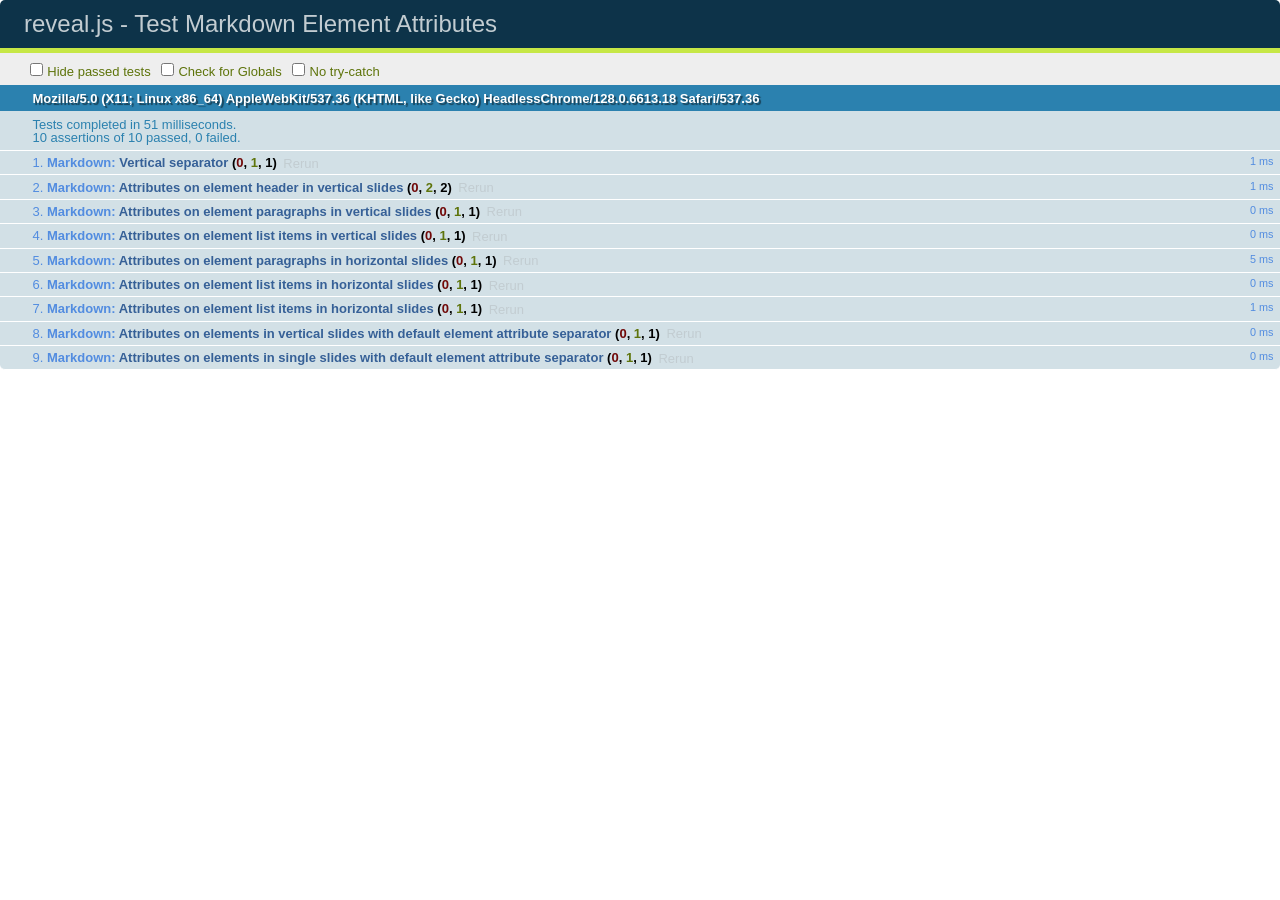
<file: bower_components/reveal.js/test/test-markdown-element-attributes.html>
<!doctype html>
<html lang="en">

	<head>
		<meta charset="utf-8">

		<title>reveal.js - Test Markdown Element Attributes</title>

		<link rel="stylesheet" href="../css/reveal.min.css">
		<link rel="stylesheet" href="qunit-1.12.0.css">
	</head>

	<body style="overflow: auto;">

		<div id="qunit"></div>
		<div id="qunit-fixture"></div>

		<div class="reveal" style="display: none;">

			<div class="slides">

				<!-- <section data-markdown="example.md" data-separator="^\n\n\n" data-vertical="^\n\n"></section> -->

				<!-- Slides are separated by newline + three dashes + newline, vertical slides identical but two dashes -->
				<section data-markdown data-separator="^\n---\n$" data-vertical="^\n--\n$" data-element-attributes="{_\s*?([^}]+?)}">>
					<script type="text/template">
						## Slide 1.1
						<!-- {_class="fragment fade-out" data-fragment-index="1"} -->

						--

						## Slide 1.2
						<!-- {_class="fragment shrink"} -->

						Paragraph 1
						<!-- {_class="fragment grow"} -->

						Paragraph 2
						<!-- {_class="fragment grow"} -->

						- list item 1 <!-- {_class="fragment roll-in"} -->
						- list item 2 <!-- {_class="fragment roll-in"} -->
						- list item 3 <!-- {_class="fragment roll-in"} -->


						---

						## Slide 2


						Paragraph 1.2  
						multi-line <!-- {_class="fragment highlight-red"} -->

						Paragraph 2.2 <!-- {_class="fragment highlight-red"} -->

						Paragraph 2.3 <!-- {_class="fragment highlight-red"} -->

						Paragraph 2.4 <!-- {_class="fragment highlight-red"} -->

						- list item 1 <!-- {_class="fragment highlight-green"} -->
						- list item 2<!-- {_class="fragment highlight-green"} -->
						- list item 3<!-- {_class="fragment highlight-green"} -->
						- list item 4
						<!-- {_class="fragment highlight-green"} -->
						- list item 5<!-- {_class="fragment highlight-green"} -->

						Test

						![Example Picture](examples/assets/image2.png)
						<!-- {_class="reveal stretch"} -->

					</script>
				</section>



				<section 	data-markdown data-separator="^\n\n\n"
									data-vertical="^\n\n"
									data-notes="^Note:"
									data-charset="utf-8">
					<script type="text/template">
						# Test attributes in Markdown with default separator
						## Slide 1 Def <!-- .element: class="fragment highlight-red" data-fragment-index="1" -->


						## Slide 2 Def
						<!-- .element: class="fragment highlight-red" -->

					</script>
				</section>

				<section data-markdown>
				  <script type="text/template">
					## Hello world
					A paragraph
					<!-- .element: class="fragment highlight-blue" -->
				  </script>
				</section>

				<section data-markdown>
				  <script type="text/template">
					## Hello world

					Multiple  
					Line
					<!-- .element: class="fragment highlight-blue" -->
				  </script>
				</section>

				<section data-markdown>
				  <script type="text/template">
					## Hello world

					Test<!-- .element: class="fragment highlight-blue" -->

					More Test
				  </script>
				</section>


			</div>

		</div>

		<script src="../lib/js/head.min.js"></script>
		<script src="../js/reveal.min.js"></script>
		<script src="../plugin/markdown/marked.js"></script>
		<script src="../plugin/markdown/markdown.js"></script>
		<script src="qunit-1.12.0.js"></script>

		<script src="test-markdown-element-attributes.js"></script>

	</body>
</html>
</file>
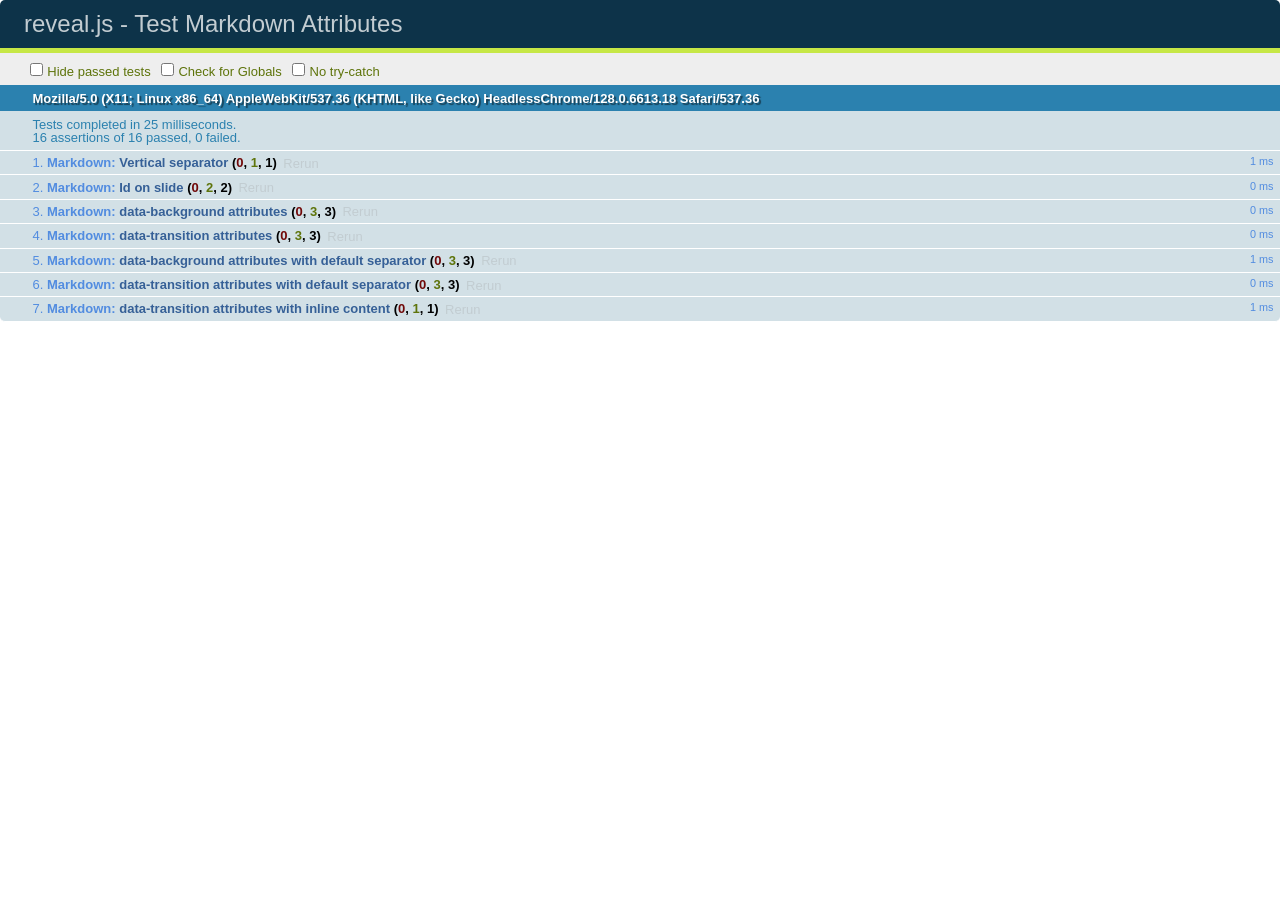
<file: bower_components/reveal.js/test/test-markdown-slide-attributes.html>
<!doctype html>
<html lang="en">

	<head>
		<meta charset="utf-8">

		<title>reveal.js - Test Markdown Attributes</title>

		<link rel="stylesheet" href="../css/reveal.min.css">
		<link rel="stylesheet" href="qunit-1.12.0.css">
	</head>

	<body style="overflow: auto;">

		<div id="qunit"></div>
		<div id="qunit-fixture"></div>

		<div class="reveal" style="display: none;">

			<div class="slides">

				<!-- <section data-markdown="example.md" data-separator="^\n\n\n" data-vertical="^\n\n"></section> -->

				<!-- Slides are separated by three lines, vertical slides by two lines, attributes are one any line starting with (spaces and) two dashes -->
				<section 	data-markdown data-separator="^\n\n\n"
									data-vertical="^\n\n"
									data-notes="^Note:"
									data-attributes="--\s(.*?)$"
									data-charset="utf-8">
					<script type="text/template">
						# Test attributes in Markdown
						## Slide 1



						## Slide 2
						<!-- -- id="slide2" data-transition="zoom" data-background="#A0C66B" -->


						## Slide 2.1
						<!-- -- data-background="#ff0000" data-transition="fade" -->


						## Slide 2.2
						[Link to Slide2](#/slide2)



						## Slide 3
						<!-- -- data-transition="zoom" data-background="#C6916B" -->



						## Slide 4
					</script>
				</section>

				<section 	data-markdown data-separator="^\n\n\n"
									data-vertical="^\n\n"
									data-notes="^Note:"
									data-charset="utf-8">
					<script type="text/template">
						# Test attributes in Markdown with default separator
						## Slide 1 Def



						## Slide 2 Def
						<!-- .slide: id="slide2def" data-transition="concave" data-background="#A7C66B" -->


						## Slide 2.1 Def
						<!-- .slide: data-background="#f70000" data-transition="page" -->


						## Slide 2.2 Def
						[Link to Slide2](#/slide2def)



						## Slide 3 Def
						<!-- .slide: data-transition="concave" data-background="#C7916B" -->



						## Slide 4
					</script>
				</section>

				<section data-markdown>
					<script type="text/template">
						<!-- .slide: data-background="#ff0000" -->
						## Hello world
					</script>
				</section>

				<section data-markdown>
					<script type="text/template">
						## Hello world
						<!-- .slide: data-background="#ff0000" -->
					</script>
				</section>

				<section data-markdown>
					<script type="text/template">
						## Hello world

						Test
						<!-- .slide: data-background="#ff0000" -->

						More Test
					</script>
				</section>

			</div>

		</div>

		<script src="../lib/js/head.min.js"></script>
		<script src="../js/reveal.min.js"></script>
		<script src="../plugin/markdown/marked.js"></script>
		<script src="../plugin/markdown/markdown.js"></script>
		<script src="qunit-1.12.0.js"></script>

		<script src="test-markdown-slide-attributes.js"></script>

	</body>
</html>
</file>
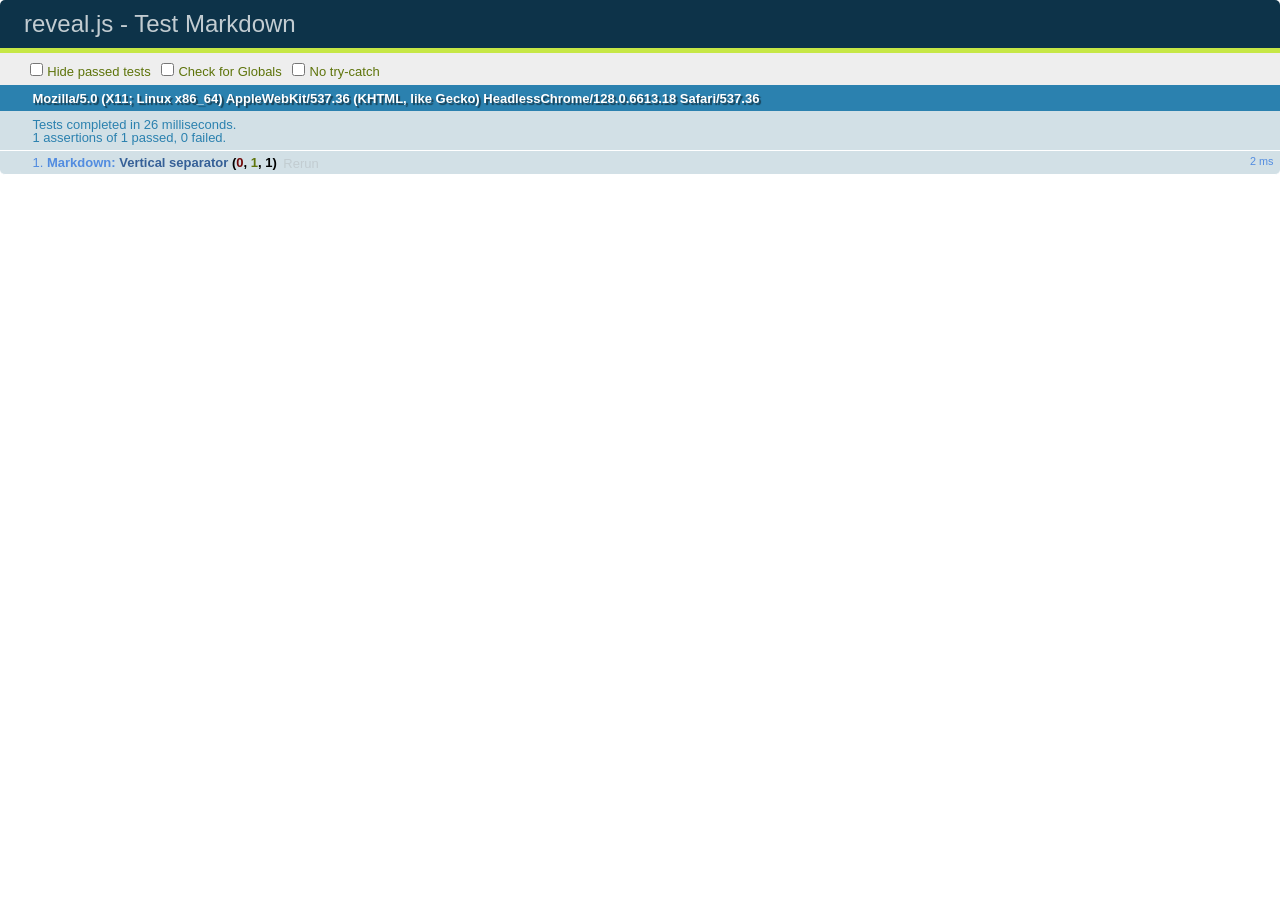
<file: bower_components/reveal.js/test/test-markdown.html>
<!doctype html>
<html lang="en">

	<head>
		<meta charset="utf-8">

		<title>reveal.js - Test Markdown</title>

		<link rel="stylesheet" href="../css/reveal.min.css">
		<link rel="stylesheet" href="qunit-1.12.0.css">
	</head>

	<body style="overflow: auto;">

		<div id="qunit"></div>
  		<div id="qunit-fixture"></div>

		<div class="reveal" style="display: none;">

			<div class="slides">

				<!-- <section data-markdown="example.md" data-separator="^\n\n\n" data-vertical="^\n\n"></section> -->

				<!-- Slides are separated by newline + three dashes + newline, vertical slides identical but two dashes -->
				<section data-markdown data-separator="^\n---\n$" data-vertical="^\n--\n$">
					<script type="text/template">
						## Slide 1.1

						--

						## Slide 1.2

						---

						## Slide 2
					</script>
				</section>

			</div>

		</div>

		<script src="../lib/js/head.min.js"></script>
		<script src="../js/reveal.min.js"></script>
		<script src="../plugin/markdown/marked.js"></script>
		<script src="../plugin/markdown/markdown.js"></script>
		<script src="qunit-1.12.0.js"></script>

		<script src="test-markdown.js"></script>

	</body>
</html>
</file>
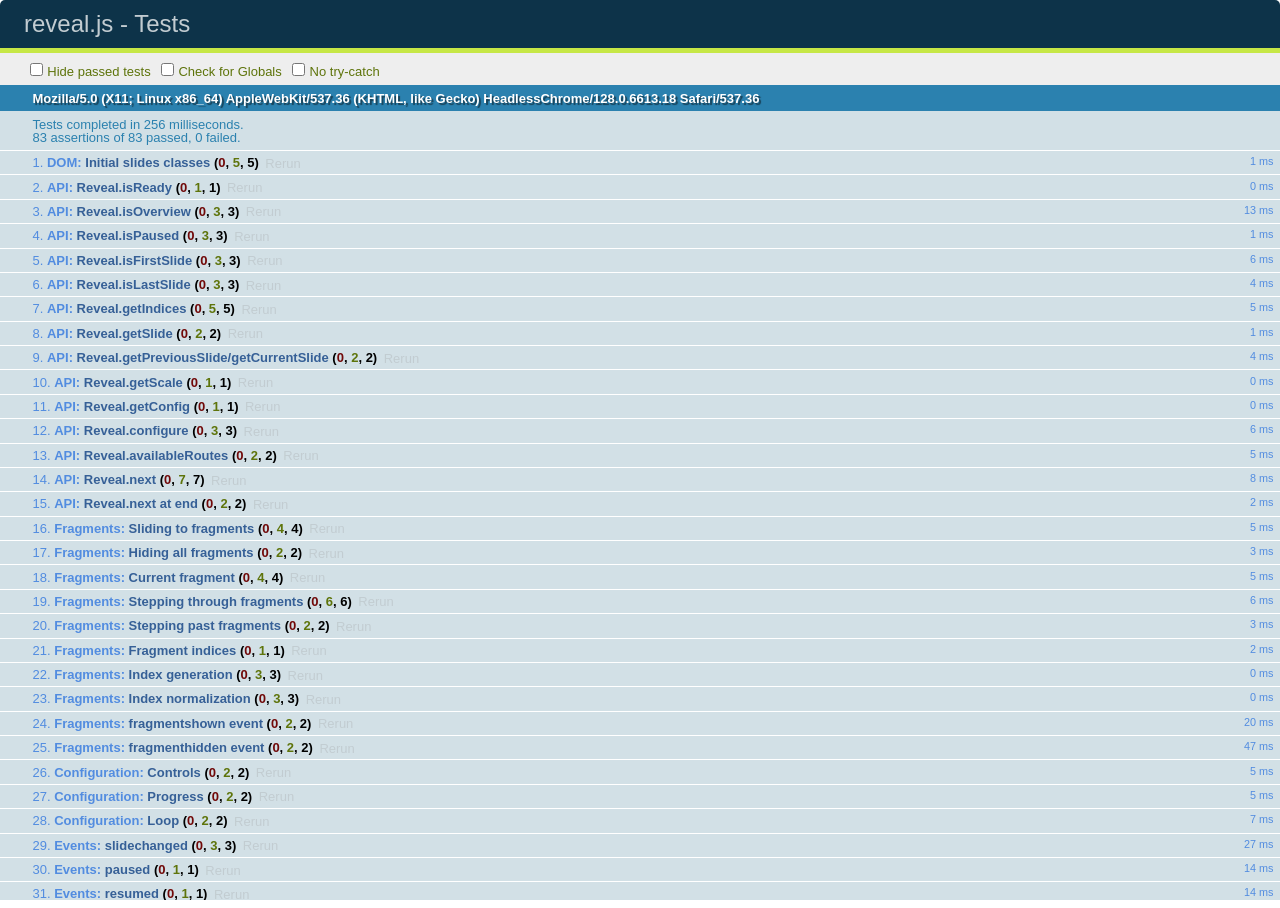
<file: bower_components/reveal.js/test/test.html>
<!doctype html>
<html lang="en">

	<head>
		<meta charset="utf-8">

		<title>reveal.js - Tests</title>

		<link rel="stylesheet" href="../css/reveal.min.css">
		<link rel="stylesheet" href="qunit-1.12.0.css">
	</head>

	<body style="overflow: auto;">

		<div id="qunit"></div>
  		<div id="qunit-fixture"></div>

		<div class="reveal" style="display: none;">

			<div class="slides">

				<section>
					<h1>1</h1>
				</section>

				<section>
					<section>
						<h1>2.1</h1>
					</section>
					<section>
						<h1>2.2</h1>
					</section>
					<section>
						<h1>2.3</h1>
					</section>
				</section>

				<section id="fragment-slides">
					<section>
						<h1>3.1</h1>
						<ul>
							<li class="fragment">4.1</li>
							<li class="fragment">4.2</li>
							<li class="fragment">4.3</li>
						</ul>
					</section>

					<section>
						<h1>3.2</h1>
						<ul>
							<li class="fragment" data-fragment-index="0">4.1</li>
							<li class="fragment" data-fragment-index="0">4.2</li>
						</ul>
					</section>

					<section>
						<h1>3.3</h1>
						<ul>
							<li class="fragment" data-fragment-index="1">3.3.1</li>
							<li class="fragment" data-fragment-index="4">3.3.2</li>
							<li class="fragment" data-fragment-index="4">3.3.3</li>
						</ul>
					</section>
				</section>

				<section>
					<h1>4</h1>
				</section>

			</div>

		</div>

		<script src="../lib/js/head.min.js"></script>
		<script src="../js/reveal.min.js"></script>
		<script src="qunit-1.12.0.js"></script>

		<script src="test.js"></script>

	</body>
</html>
</file>
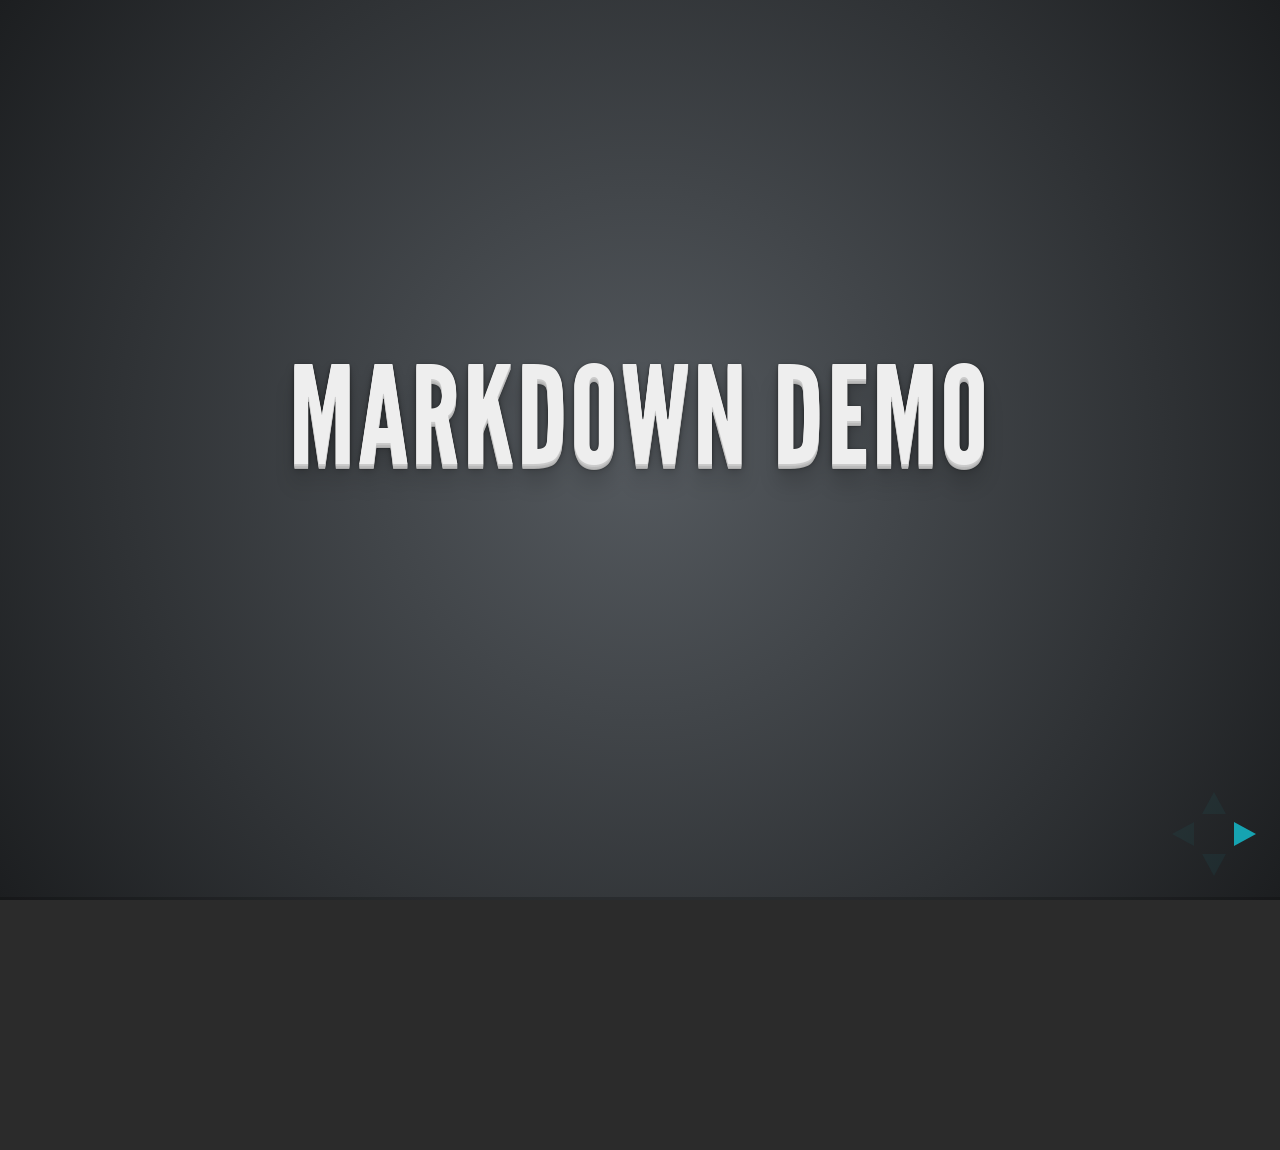
<file: bower_components/reveal.js/plugin/markdown/example.html>
<!doctype html>
<html lang="en">

	<head>
		<meta charset="utf-8">

		<title>reveal.js - Markdown Demo</title>

		<link rel="stylesheet" href="../../css/reveal.css">
		<link rel="stylesheet" href="../../css/theme/default.css" id="theme">

        <link rel="stylesheet" href="../../lib/css/zenburn.css">
	</head>

	<body>

		<div class="reveal">

			<div class="slides">

                <!-- Use external markdown resource, separate slides by three newlines; vertical slides by two newlines -->
                <section data-markdown="example.md" data-separator="^\n\n\n" data-vertical="^\n\n"></section>

                <!-- Slides are separated by three dashes (quick 'n dirty regular expression) -->
                <section data-markdown data-separator="---">
                    <script type="text/template">
                        ## Demo 1
                        Slide 1
                        ---
                        ## Demo 1
                        Slide 2
                        ---
                        ## Demo 1
                        Slide 3
                    </script>
                </section>

                <!-- Slides are separated by newline + three dashes + newline, vertical slides identical but two dashes -->
                <section data-markdown data-separator="^\n---\n$" data-vertical="^\n--\n$">
                    <script type="text/template">
                        ## Demo 2
                        Slide 1.1

                        --

                        ## Demo 2
                        Slide 1.2

                        ---

                        ## Demo 2
                        Slide 2
                    </script>
                </section>

                <!-- No "extra" slides, since there are no separators defined (so they'll become horizontal rulers) -->
                <section data-markdown>
                    <script type="text/template">
                        A

                        ---

                        B

                        ---

                        C
                    </script>
                </section>

                <!-- Slide attributes -->
                <section data-markdown>
                    <script type="text/template">
                        <!-- .slide: data-background="#000000" -->
                        ## Slide attributes
                    </script>
                </section>

                <!-- Element attributes -->
                <section data-markdown>
                    <script type="text/template">
                        ## Element attributes
                        - Item 1 <!-- .element: class="fragment" data-fragment-index="2" -->
                        - Item 2 <!-- .element: class="fragment" data-fragment-index="1" -->
                    </script>
                </section>

                <!-- Code -->
                <section data-markdown>
                    <script type="text/template">
                        ```php
                        public function foo()
                        {
                            $foo = array(
                                'bar' => 'bar'
                            )
                        }
                        ```
                    </script>
                </section>

            </div>
		</div>

		<script src="../../lib/js/head.min.js"></script>
		<script src="../../js/reveal.js"></script>

		<script>

			Reveal.initialize({
				controls: true,
				progress: true,
				history: true,
				center: true,

				// Optional libraries used to extend on reveal.js
				dependencies: [
					{ src: '../../lib/js/classList.js', condition: function() { return !document.body.classList; } },
					{ src: 'marked.js', condition: function() { return !!document.querySelector( '[data-markdown]' ); } },
                    { src: 'markdown.js', condition: function() { return !!document.querySelector( '[data-markdown]' ); } },
                    { src: '../highlight/highlight.js', async: true, callback: function() { hljs.initHighlightingOnLoad(); } },
					{ src: '../notes/notes.js' }
				]
			});

		</script>

	</body>
</html>
</file>
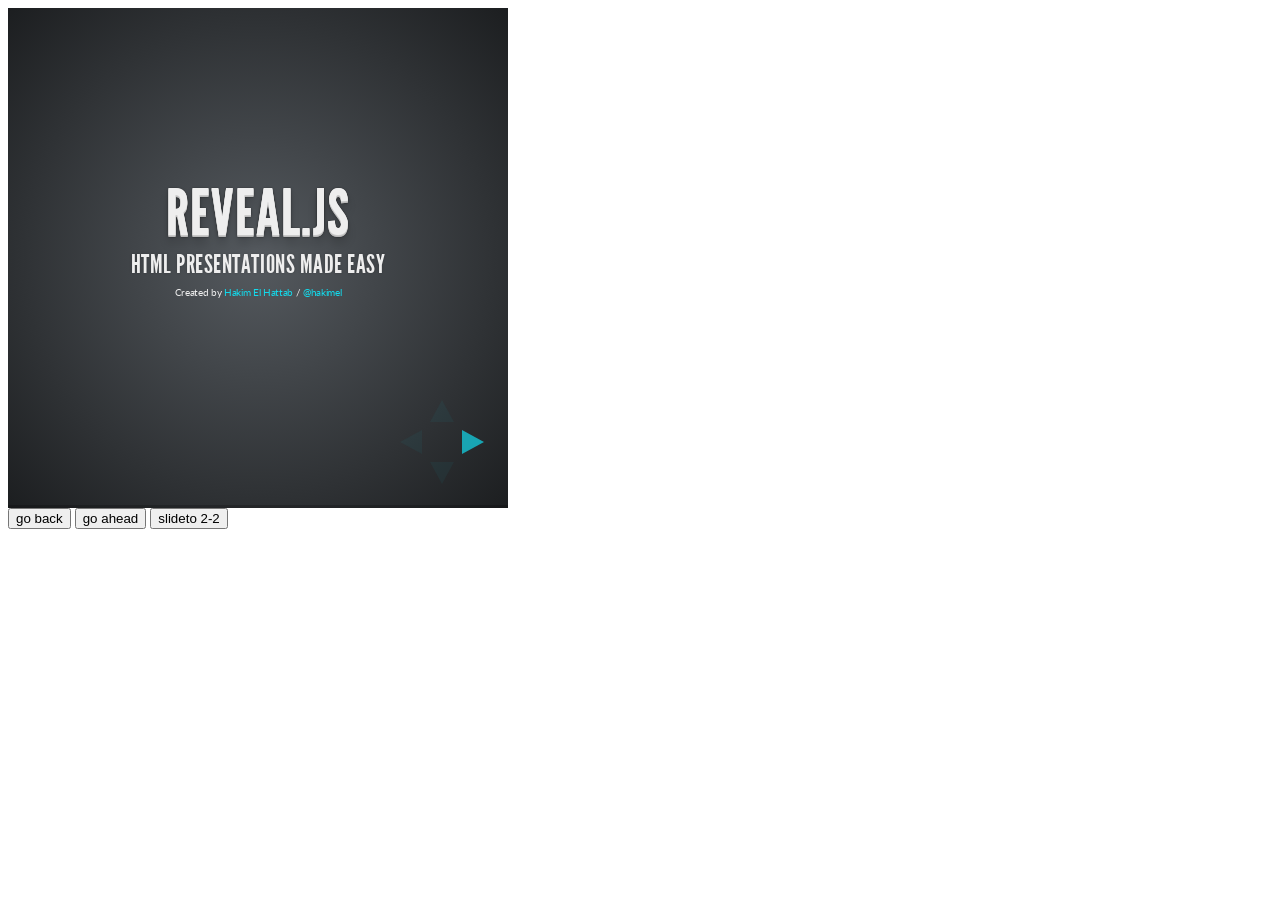
<file: bower_components/reveal.js/plugin/postmessage/example.html>
<html>
	<body>

		<iframe id="reveal" src="../../index.html" style="border: 0;" width="500" height="500"></iframe>

		<div>
			<input id="back" type="button" value="go back"/>
			<input id="ahead" type="button" value="go ahead"/>
			<input id="slideto" type="button" value="slideto 2-2"/>
		</div>

		<script>

			(function (){

				var back = document.getElementById( 'back' ),
						ahead = document.getElementById( 'ahead' ),
						slideto = document.getElementById( 'slideto' ),
						reveal =  window.frames[0];

					back.addEventListener( 'click', function () {
						
					reveal.postMessage( JSON.stringify({method: 'prev', args: []}), '*' );
				}, false );

				ahead.addEventListener( 'click', function (){
					reveal.postMessage( JSON.stringify({method: 'next', args: []}), '*' );
				}, false );

				slideto.addEventListener( 'click', function (){
					reveal.postMessage( JSON.stringify({method: 'slide', args: [2,2]}), '*' );
				}, false );

			}());

		</script>

	</body>
</html>
</file>
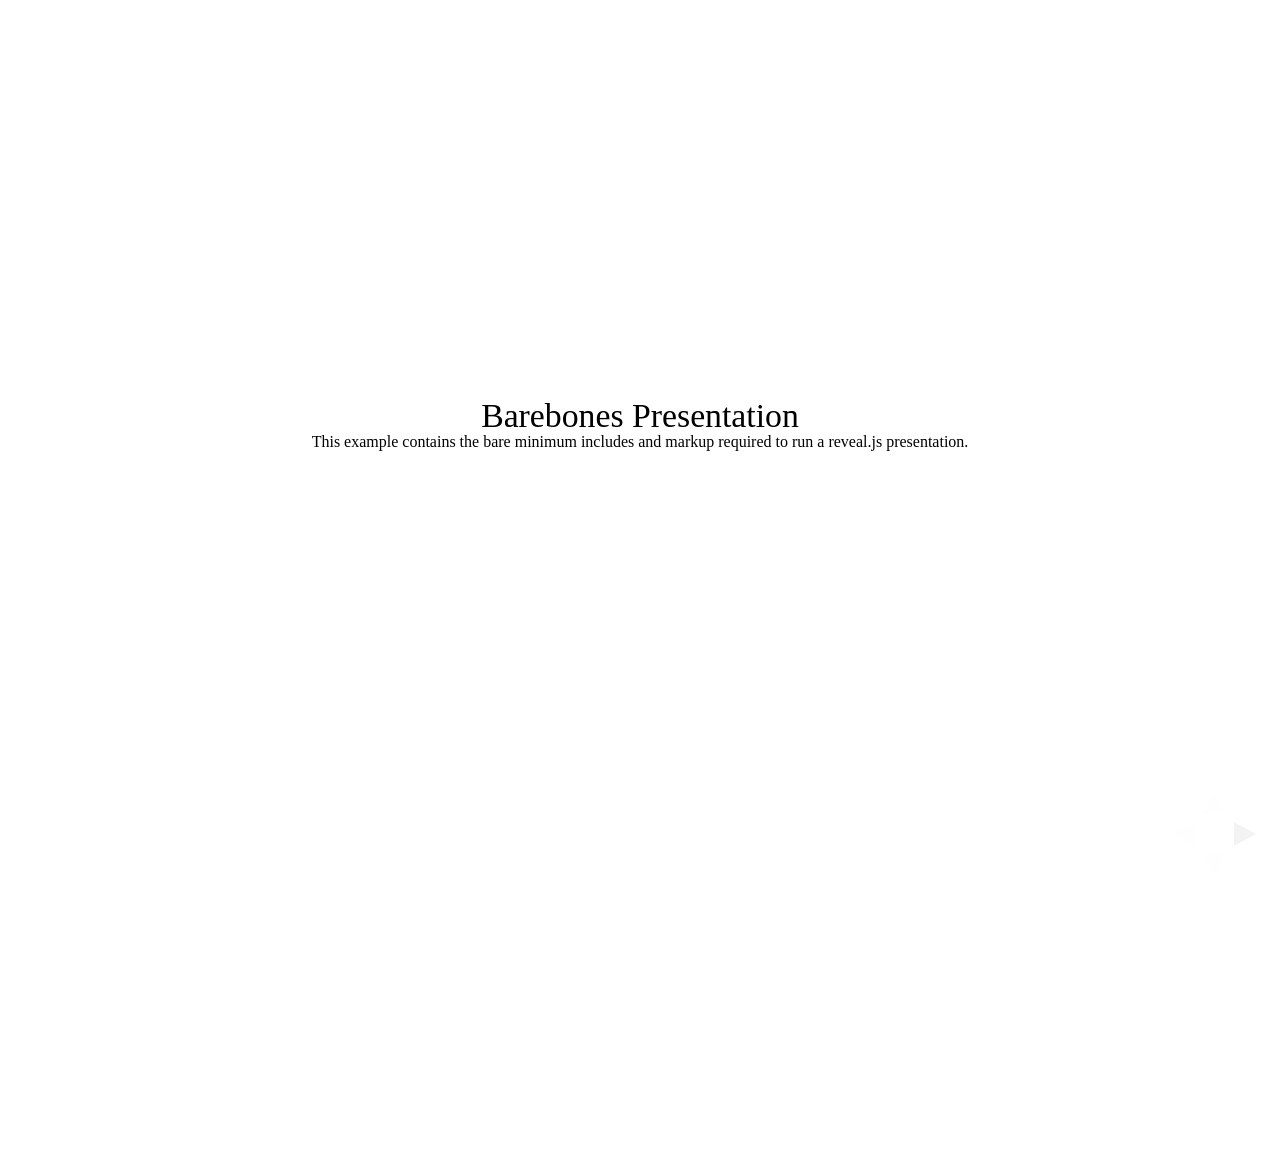
<file: bower_components/reveal.js/test/examples/barebones.html>
<!doctype html>
<html lang="en">

	<head>
		<meta charset="utf-8">

		<title>reveal.js - Barebones</title>

		<link rel="stylesheet" href="../../css/reveal.min.css">
	</head>

	<body>

		<div class="reveal">

			<div class="slides">

				<section>
					<h2>Barebones Presentation</h2>
					<p>This example contains the bare minimum includes and markup required to run a reveal.js presentation.</p>
				</section>

				<section>
					<h2>No Theme</h2>
					<p>There's no theme included, so it will fall back on browser defaults.</p>
				</section>

			</div>

		</div>

		<script src="../../js/reveal.min.js"></script>

		<script>

			Reveal.initialize();

		</script>

	</body>
</html>
</file>
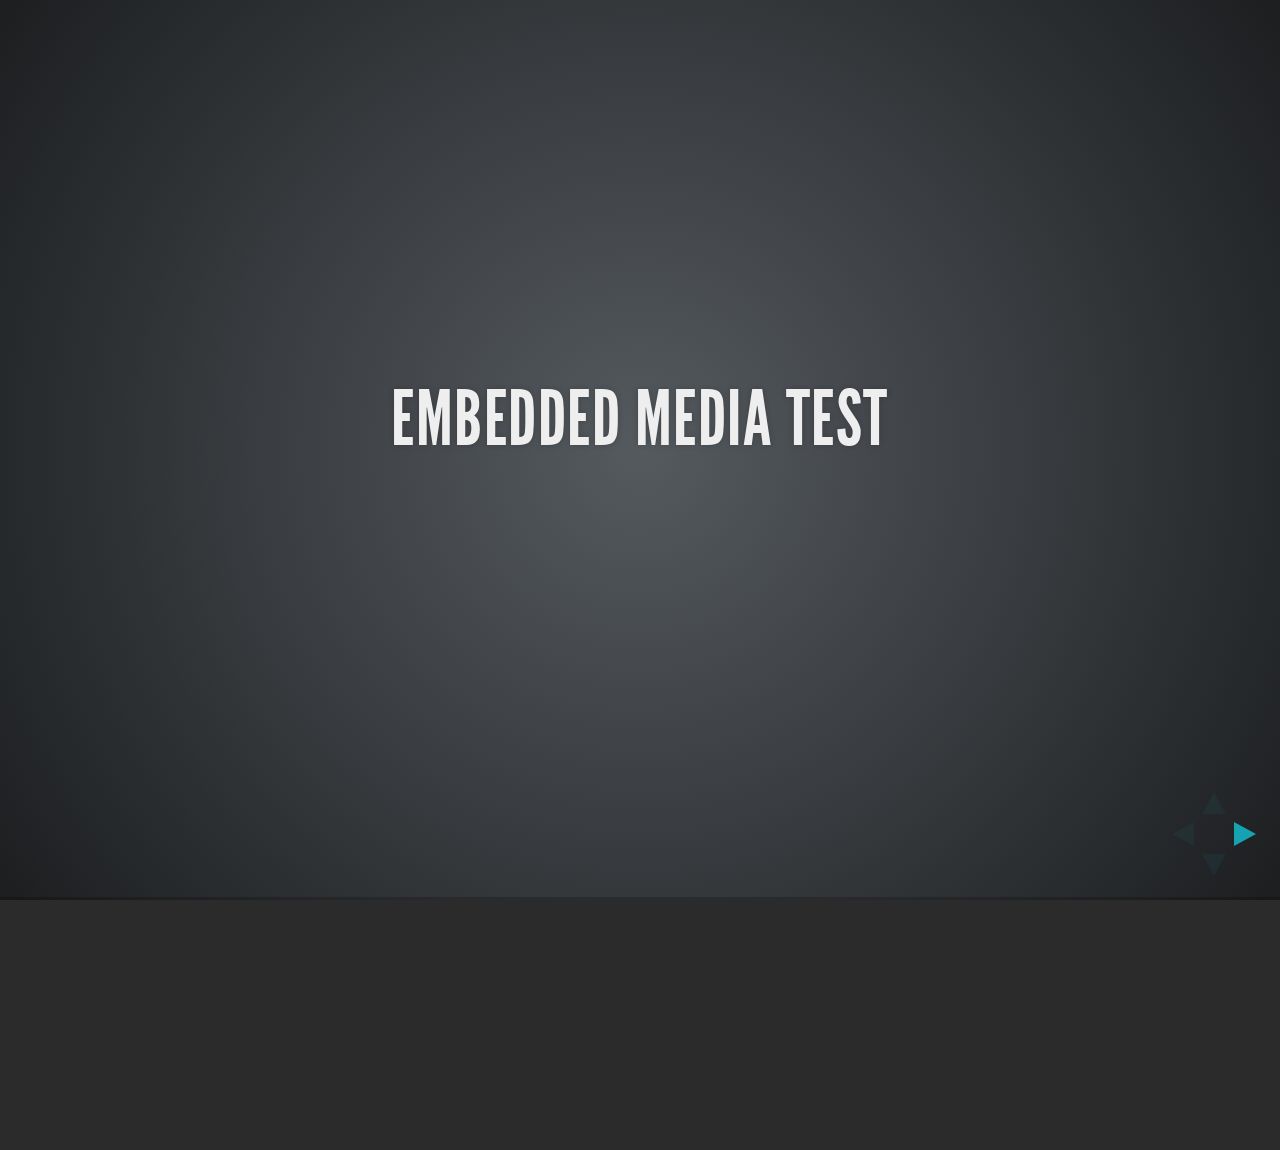
<file: bower_components/reveal.js/test/examples/embedded-media.html>
<!doctype html>
<html lang="en">

	<head>
		<meta charset="utf-8">

		<title>reveal.js - Embedded Media</title>

		<meta name="viewport" content="width=device-width, initial-scale=1.0, maximum-scale=1.0, user-scalable=no">

		<link rel="stylesheet" href="../../css/reveal.min.css">
		<link rel="stylesheet" href="../../css/theme/default.css" id="theme">
	</head>

	<body>

		<div class="reveal">

			<div class="slides">

				<section>
					<h2>Embedded Media Test</h2>
				</section>

				<section>
					<iframe data-autoplay width="420" height="345" src="http://www.youtube.com/embed/l3RQZ4mcr1c"></iframe>
				</section>

				<section>
					<h2>Empty Slide</h2>
				</section>

			</div>

		</div>

		<script src="../../lib/js/head.min.js"></script>
		<script src="../../js/reveal.min.js"></script>

		<script>

			Reveal.initialize({
				transition: 'linear'
			});

		</script>

	</body>
</html>
</file>
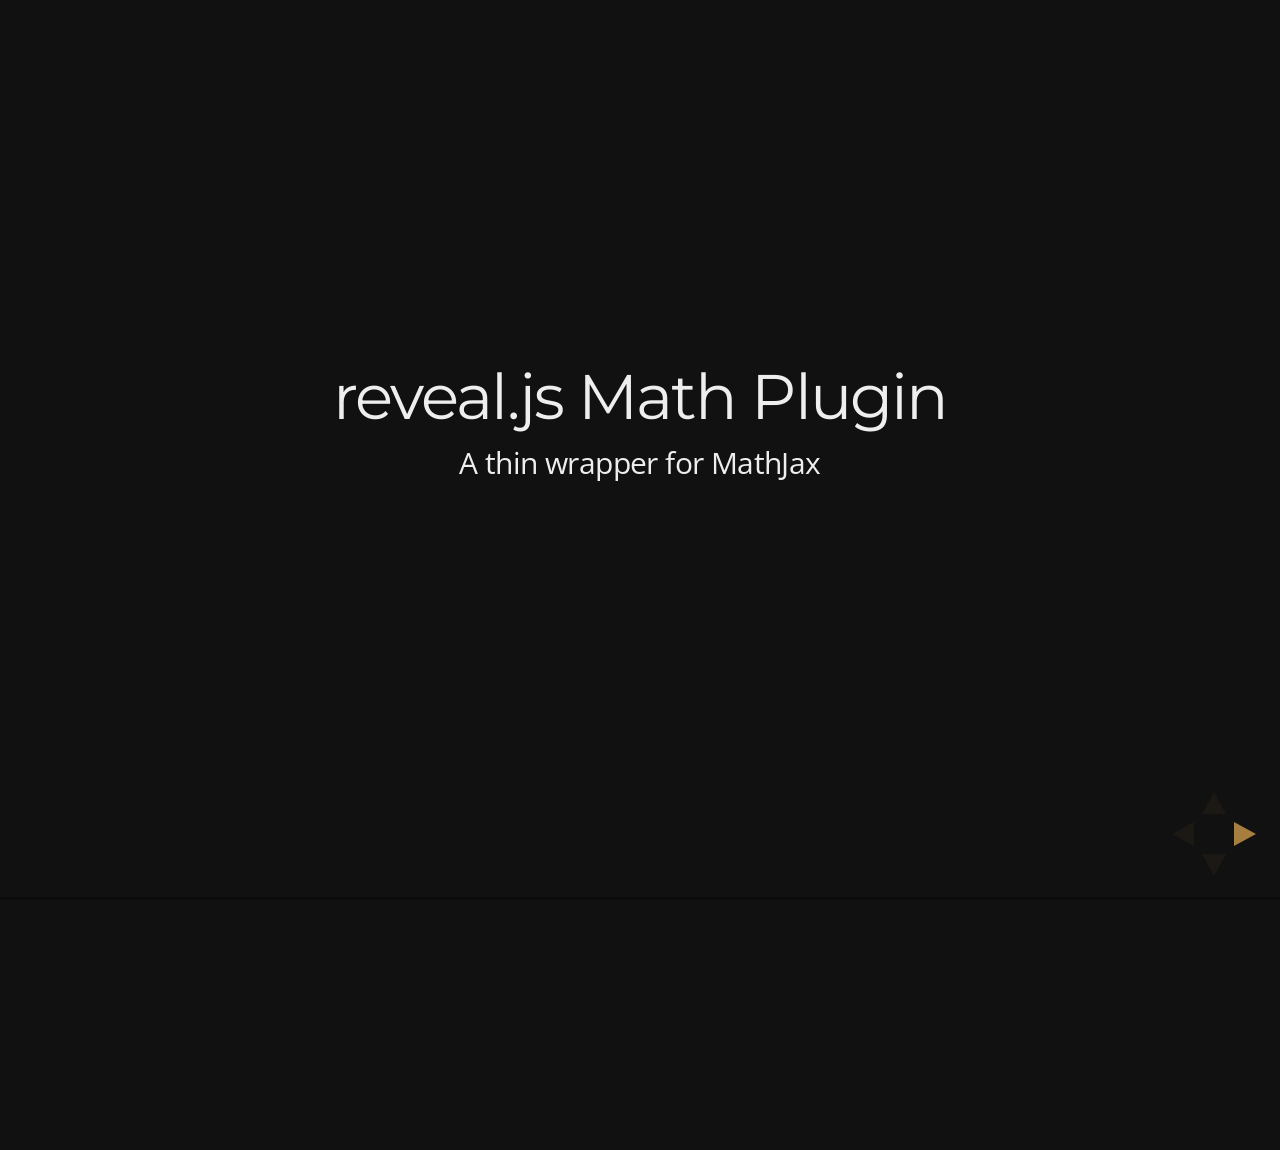
<file: bower_components/reveal.js/test/examples/math.html>
<!doctype html>
<html lang="en">

	<head>
		<meta charset="utf-8">

		<title>reveal.js - Math Plugin</title>

		<meta name="viewport" content="width=device-width, initial-scale=1.0, maximum-scale=1.0, user-scalable=no">

		<link rel="stylesheet" href="../../css/reveal.min.css">
		<link rel="stylesheet" href="../../css/theme/night.css" id="theme">
	</head>

	<body>

		<div class="reveal">

			<div class="slides">

				<section>
					<h2>reveal.js Math Plugin</h2>
					<p>A thin wrapper for MathJax</p>
				</section>

				<section>
					<h3>The Lorenz Equations</h3>

					\[\begin{aligned}
					\dot{x} &amp; = \sigma(y-x) \\
					\dot{y} &amp; = \rho x - y - xz \\
					\dot{z} &amp; = -\beta z + xy
					\end{aligned} \]
				</section>

				<section>
					<h3>The Cauchy-Schwarz Inequality</h3>

					<script type="math/tex; mode=display">
						\left( \sum_{k=1}^n a_k b_k \right)^2 \leq \left( \sum_{k=1}^n a_k^2 \right) \left( \sum_{k=1}^n b_k^2 \right)
					</script>
				</section>

				<section>
					<h3>A Cross Product Formula</h3>

					\[\mathbf{V}_1 \times \mathbf{V}_2 =  \begin{vmatrix}
					\mathbf{i} &amp; \mathbf{j} &amp; \mathbf{k} \\
					\frac{\partial X}{\partial u} &amp;  \frac{\partial Y}{\partial u} &amp; 0 \\
					\frac{\partial X}{\partial v} &amp;  \frac{\partial Y}{\partial v} &amp; 0
					\end{vmatrix}  \]
				</section>

				<section>
					<h3>The probability of getting \(k\) heads when flipping \(n\) coins is</h3>

					\[P(E)   = {n \choose k} p^k (1-p)^{ n-k} \]
				</section>

				<section>
					<h3>An Identity of Ramanujan</h3>

					\[ \frac{1}{\Bigl(\sqrt{\phi \sqrt{5}}-\phi\Bigr) e^{\frac25 \pi}} =
					1+\frac{e^{-2\pi}} {1+\frac{e^{-4\pi}} {1+\frac{e^{-6\pi}}
					{1+\frac{e^{-8\pi}} {1+\ldots} } } } \]
				</section>

				<section>
					<h3>A Rogers-Ramanujan Identity</h3>

					\[  1 +  \frac{q^2}{(1-q)}+\frac{q^6}{(1-q)(1-q^2)}+\cdots =
					\prod_{j=0}^{\infty}\frac{1}{(1-q^{5j+2})(1-q^{5j+3})}\]
				</section>

				<section>
					<h3>Maxwell&#8217;s Equations</h3>

					\[  \begin{aligned}
					\nabla \times \vec{\mathbf{B}} -\, \frac1c\, \frac{\partial\vec{\mathbf{E}}}{\partial t} &amp; = \frac{4\pi}{c}\vec{\mathbf{j}} \\   \nabla \cdot \vec{\mathbf{E}} &amp; = 4 \pi \rho \\
					\nabla \times \vec{\mathbf{E}}\, +\, \frac1c\, \frac{\partial\vec{\mathbf{B}}}{\partial t} &amp; = \vec{\mathbf{0}} \\
					\nabla \cdot \vec{\mathbf{B}} &amp; = 0 \end{aligned}
					\]
				</section>

				<section>
					<section>
						<h3>The Lorenz Equations</h3>

						<div class="fragment">
							\[\begin{aligned}
							\dot{x} &amp; = \sigma(y-x) \\
							\dot{y} &amp; = \rho x - y - xz \\
							\dot{z} &amp; = -\beta z + xy
							\end{aligned} \]
						</div>
					</section>

					<section>
						<h3>The Cauchy-Schwarz Inequality</h3>

						<div class="fragment">
							\[ \left( \sum_{k=1}^n a_k b_k \right)^2 \leq \left( \sum_{k=1}^n a_k^2 \right) \left( \sum_{k=1}^n b_k^2 \right) \]
						</div>
					</section>

					<section>
						<h3>A Cross Product Formula</h3>

						<div class="fragment">
							\[\mathbf{V}_1 \times \mathbf{V}_2 =  \begin{vmatrix}
							\mathbf{i} &amp; \mathbf{j} &amp; \mathbf{k} \\
							\frac{\partial X}{\partial u} &amp;  \frac{\partial Y}{\partial u} &amp; 0 \\
							\frac{\partial X}{\partial v} &amp;  \frac{\partial Y}{\partial v} &amp; 0
							\end{vmatrix}  \]
						</div>
					</section>

					<section>
						<h3>The probability of getting \(k\) heads when flipping \(n\) coins is</h3>

						<div class="fragment">
							\[P(E)   = {n \choose k} p^k (1-p)^{ n-k} \]
						</div>
					</section>

					<section>
						<h3>An Identity of Ramanujan</h3>

						<div class="fragment">
							\[ \frac{1}{\Bigl(\sqrt{\phi \sqrt{5}}-\phi\Bigr) e^{\frac25 \pi}} =
							1+\frac{e^{-2\pi}} {1+\frac{e^{-4\pi}} {1+\frac{e^{-6\pi}}
							{1+\frac{e^{-8\pi}} {1+\ldots} } } } \]
						</div>
					</section>

					<section>
						<h3>A Rogers-Ramanujan Identity</h3>

						<div class="fragment">
							\[  1 +  \frac{q^2}{(1-q)}+\frac{q^6}{(1-q)(1-q^2)}+\cdots =
							\prod_{j=0}^{\infty}\frac{1}{(1-q^{5j+2})(1-q^{5j+3})}\]
						</div>
					</section>

					<section>
						<h3>Maxwell&#8217;s Equations</h3>

						<div class="fragment">
							\[  \begin{aligned}
							\nabla \times \vec{\mathbf{B}} -\, \frac1c\, \frac{\partial\vec{\mathbf{E}}}{\partial t} &amp; = \frac{4\pi}{c}\vec{\mathbf{j}} \\   \nabla \cdot \vec{\mathbf{E}} &amp; = 4 \pi \rho \\
							\nabla \times \vec{\mathbf{E}}\, +\, \frac1c\, \frac{\partial\vec{\mathbf{B}}}{\partial t} &amp; = \vec{\mathbf{0}} \\
							\nabla \cdot \vec{\mathbf{B}} &amp; = 0 \end{aligned}
							\]
						</div>
					</section>
				</section>

			</div>

		</div>

		<script src="../../lib/js/head.min.js"></script>
		<script src="../../js/reveal.min.js"></script>

		<script>

			Reveal.initialize({
				history: true,
				transition: 'linear',

				math: {
					// mathjax: 'http://cdn.mathjax.org/mathjax/latest/MathJax.js',
					config: 'TeX-AMS_HTML-full'
				},

				dependencies: [
					{ src: '../../lib/js/classList.js' },
					{ src: '../../plugin/math/math.js', async: true }
				]
			});

		</script>

	</body>
</html>
</file>
<file: bower_components/reveal.js/css/reveal.css>
@charset "UTF-8";

/*!
 * reveal.js
 * http://lab.hakim.se/reveal-js
 * MIT licensed
 *
 * Copyright (C) 2014 Hakim El Hattab, http://hakim.se
 */


/*********************************************
 * RESET STYLES
 *********************************************/

html, body, .reveal div, .reveal span, .reveal applet, .reveal object, .reveal iframe,
.reveal h1, .reveal h2, .reveal h3, .reveal h4, .reveal h5, .reveal h6, .reveal p, .reveal blockquote, .reveal pre,
.reveal a, .reveal abbr, .reveal acronym, .reveal address, .reveal big, .reveal cite, .reveal code,
.reveal del, .reveal dfn, .reveal em, .reveal img, .reveal ins, .reveal kbd, .reveal q, .reveal s, .reveal samp,
.reveal small, .reveal strike, .reveal strong, .reveal sub, .reveal sup, .reveal tt, .reveal var,
.reveal b, .reveal u, .reveal i, .reveal center,
.reveal dl, .reveal dt, .reveal dd, .reveal ol, .reveal ul, .reveal li,
.reveal fieldset, .reveal form, .reveal label, .reveal legend,
.reveal table, .reveal caption, .reveal tbody, .reveal tfoot, .reveal thead, .reveal tr, .reveal th, .reveal td,
.reveal article, .reveal aside, .reveal canvas, .reveal details, .reveal embed,
.reveal figure, .reveal figcaption, .reveal footer, .reveal header, .reveal hgroup,
.reveal menu, .reveal nav, .reveal output, .reveal ruby, .reveal section, .reveal summary,
.reveal time, .reveal mark, .reveal audio, video {
	margin: 0;
	padding: 0;
	border: 0;
	font-size: 100%;
	font: inherit;
	vertical-align: baseline;
}

.reveal article, .reveal aside, .reveal details, .reveal figcaption, .reveal figure,
.reveal footer, .reveal header, .reveal hgroup, .reveal menu, .reveal nav, .reveal section {
	display: block;
}


/*********************************************
 * GLOBAL STYLES
 *********************************************/

html,
body {
	width: 100%;
	height: 100%;
	overflow: hidden;
}

body {
	position: relative;
	line-height: 1;
}

::selection {
	background: #FF5E99;
	color: #fff;
	text-shadow: none;
}


/*********************************************
 * HEADERS
 *********************************************/

.reveal h1,
.reveal h2,
.reveal h3,
.reveal h4,
.reveal h5,
.reveal h6 {
	-webkit-hyphens: auto;
	   -moz-hyphens: auto;
	        hyphens: auto;

	word-wrap: break-word;
	line-height: 1;
}

.reveal h1 { font-size: 3.77em; }
.reveal h2 { font-size: 2.11em;	}
.reveal h3 { font-size: 1.55em;	}
.reveal h4 { font-size: 1em;	}


/*********************************************
 * VIEW FRAGMENTS
 *********************************************/

.reveal .slides section .fragment {
	opacity: 0;

	-webkit-transition: all .2s ease;
	   -moz-transition: all .2s ease;
	    -ms-transition: all .2s ease;
	     -o-transition: all .2s ease;
	        transition: all .2s ease;
}
	.reveal .slides section .fragment.visible {
		opacity: 1;
	}

.reveal .slides section .fragment.grow {
	opacity: 1;
}
	.reveal .slides section .fragment.grow.visible {
		-webkit-transform: scale( 1.3 );
		   -moz-transform: scale( 1.3 );
		    -ms-transform: scale( 1.3 );
		     -o-transform: scale( 1.3 );
		        transform: scale( 1.3 );
	}

.reveal .slides section .fragment.shrink {
	opacity: 1;
}
	.reveal .slides section .fragment.shrink.visible {
		-webkit-transform: scale( 0.7 );
		   -moz-transform: scale( 0.7 );
		    -ms-transform: scale( 0.7 );
		     -o-transform: scale( 0.7 );
		        transform: scale( 0.7 );
	}

.reveal .slides section .fragment.zoom-in {
	opacity: 0;

	-webkit-transform: scale( 0.1 );
	   -moz-transform: scale( 0.1 );
	    -ms-transform: scale( 0.1 );
	     -o-transform: scale( 0.1 );
	        transform: scale( 0.1 );
}

	.reveal .slides section .fragment.zoom-in.visible {
		opacity: 1;

		-webkit-transform: scale( 1 );
		   -moz-transform: scale( 1 );
		    -ms-transform: scale( 1 );
		     -o-transform: scale( 1 );
		        transform: scale( 1 );
	}

.reveal .slides section .fragment.roll-in {
	opacity: 0;

	-webkit-transform: rotateX( 90deg );
	   -moz-transform: rotateX( 90deg );
	    -ms-transform: rotateX( 90deg );
	     -o-transform: rotateX( 90deg );
	        transform: rotateX( 90deg );
}
	.reveal .slides section .fragment.roll-in.visible {
		opacity: 1;

		-webkit-transform: rotateX( 0 );
		   -moz-transform: rotateX( 0 );
		    -ms-transform: rotateX( 0 );
		     -o-transform: rotateX( 0 );
		        transform: rotateX( 0 );
	}

.reveal .slides section .fragment.fade-out {
	opacity: 1;
}
	.reveal .slides section .fragment.fade-out.visible {
		opacity: 0;
	}

.reveal .slides section .fragment.semi-fade-out {
	opacity: 1;
}
	.reveal .slides section .fragment.semi-fade-out.visible {
		opacity: 0.5;
	}

.reveal .slides section .fragment.current-visible {
	opacity:0;
}

.reveal .slides section .fragment.current-visible.current-fragment {
	opacity:1;
}

.reveal .slides section .fragment.highlight-red,
.reveal .slides section .fragment.highlight-current-red,
.reveal .slides section .fragment.highlight-green,
.reveal .slides section .fragment.highlight-current-green,
.reveal .slides section .fragment.highlight-blue,
.reveal .slides section .fragment.highlight-current-blue {
	opacity: 1;
}
	.reveal .slides section .fragment.highlight-red.visible {
		color: #ff2c2d
	}
	.reveal .slides section .fragment.highlight-green.visible {
		color: #17ff2e;
	}
	.reveal .slides section .fragment.highlight-blue.visible {
		color: #1b91ff;
	}

.reveal .slides section .fragment.highlight-current-red.current-fragment {
	color: #ff2c2d
}
.reveal .slides section .fragment.highlight-current-green.current-fragment {
	color: #17ff2e;
}
.reveal .slides section .fragment.highlight-current-blue.current-fragment {
	color: #1b91ff;
}


/*********************************************
 * DEFAULT ELEMENT STYLES
 *********************************************/

/* Fixes issue in Chrome where italic fonts did not appear when printing to PDF */
.reveal:after {
  content: '';
  font-style: italic;
}

.reveal iframe {
	z-index: 1;
}

/* Ensure certain elements are never larger than the slide itself */
.reveal img,
.reveal video,
.reveal iframe {
	max-width: 95%;
	max-height: 95%;
}

/** Prevents layering issues in certain browser/transition combinations */
.reveal a {
	position: relative;
}

.reveal strong,
.reveal b {
	font-weight: bold;
}

.reveal em,
.reveal i {
	font-style: italic;
}

.reveal ol,
.reveal ul {
	display: inline-block;

	text-align: left;
	margin: 0 0 0 1em;
}

.reveal ol {
	list-style-type: decimal;
}

.reveal ul {
	list-style-type: disc;
}

.reveal ul ul {
	list-style-type: square;
}

.reveal ul ul ul {
	list-style-type: circle;
}

.reveal ul ul,
.reveal ul ol,
.reveal ol ol,
.reveal ol ul {
	display: block;
	margin-left: 40px;
}

.reveal p {
	margin-bottom: 10px;
	line-height: 1.2em;
}

.reveal q,
.reveal blockquote {
	quotes: none;
}

.reveal blockquote {
	display: block;
	position: relative;
	width: 70%;
	margin: 5px auto;
	padding: 5px;

	font-style: italic;
	background: rgba(255, 255, 255, 0.05);
	box-shadow: 0px 0px 2px rgba(0,0,0,0.2);
}
	.reveal blockquote p:first-child,
	.reveal blockquote p:last-child {
		display: inline-block;
	}

.reveal q {
	font-style: italic;
}

.reveal pre {
	display: block;
	position: relative;
	width: 90%;
	margin: 15px auto;

	text-align: left;
	font-size: 0.55em;
	font-family: monospace;
	line-height: 1.2em;

	word-wrap: break-word;

	box-shadow: 0px 0px 6px rgba(0,0,0,0.3);
}
.reveal code {
	font-family: monospace;
}
.reveal pre code {
	padding: 5px;
	overflow: auto;
	max-height: 400px;
	word-wrap: normal;
}
.reveal pre.stretch code {
	height: 100%;
	max-height: 100%;

	-webkit-box-sizing: border-box;
	   -moz-box-sizing: border-box;
	        box-sizing: border-box;
}

.reveal table th,
.reveal table td {
	text-align: left;
	padding-right: .3em;
}

.reveal table th {
	font-weight: bold;
}

.reveal sup {
	vertical-align: super;
}
.reveal sub {
	vertical-align: sub;
}

.reveal small {
	display: inline-block;
	font-size: 0.6em;
	line-height: 1.2em;
	vertical-align: top;
}

.reveal small * {
	vertical-align: top;
}

.reveal .stretch {
	max-width: none;
	max-height: none;
}


/*********************************************
 * CONTROLS
 *********************************************/

.reveal .controls {
	display: none;
	position: fixed;
	width: 110px;
	height: 110px;
	z-index: 30;
	right: 10px;
	bottom: 10px;
}

.reveal .controls div {
	position: absolute;
	opacity: 0.05;
	width: 0;
	height: 0;
	border: 12px solid transparent;

	-moz-transform: scale(.9999);

	-webkit-transition: all 0.2s ease;
	   -moz-transition: all 0.2s ease;
	    -ms-transition: all 0.2s ease;
	     -o-transition: all 0.2s ease;
	        transition: all 0.2s ease;
}

.reveal .controls div.enabled {
	opacity: 0.7;
	cursor: pointer;
}

.reveal .controls div.enabled:active {
	margin-top: 1px;
}

	.reveal .controls div.navigate-left {
		top: 42px;

		border-right-width: 22px;
		border-right-color: #eee;
	}
		.reveal .controls div.navigate-left.fragmented {
			opacity: 0.3;
		}

	.reveal .controls div.navigate-right {
		left: 74px;
		top: 42px;

		border-left-width: 22px;
		border-left-color: #eee;
	}
		.reveal .controls div.navigate-right.fragmented {
			opacity: 0.3;
		}

	.reveal .controls div.navigate-up {
		left: 42px;

		border-bottom-width: 22px;
		border-bottom-color: #eee;
	}
		.reveal .controls div.navigate-up.fragmented {
			opacity: 0.3;
		}

	.reveal .controls div.navigate-down {
		left: 42px;
		top: 74px;

		border-top-width: 22px;
		border-top-color: #eee;
	}
		.reveal .controls div.navigate-down.fragmented {
			opacity: 0.3;
		}


/*********************************************
 * PROGRESS BAR
 *********************************************/

.reveal .progress {
	position: fixed;
	display: none;
	height: 3px;
	width: 100%;
	bottom: 0;
	left: 0;
	z-index: 10;
}
	.reveal .progress:after {
		content: '';
		display: 'block';
		position: absolute;
		height: 20px;
		width: 100%;
		top: -20px;
	}
	.reveal .progress span {
		display: block;
		height: 100%;
		width: 0px;

		-webkit-transition: width 800ms cubic-bezier(0.260, 0.860, 0.440, 0.985);
		   -moz-transition: width 800ms cubic-bezier(0.260, 0.860, 0.440, 0.985);
		    -ms-transition: width 800ms cubic-bezier(0.260, 0.860, 0.440, 0.985);
		     -o-transition: width 800ms cubic-bezier(0.260, 0.860, 0.440, 0.985);
		        transition: width 800ms cubic-bezier(0.260, 0.860, 0.440, 0.985);
	}

/*********************************************
 * SLIDE NUMBER
 *********************************************/

.reveal .slide-number {
	position: fixed;
	display: block;
	right: 15px;
	bottom: 15px;
	opacity: 0.5;
	z-index: 31;
	font-size: 12px;
}

/*********************************************
 * SLIDES
 *********************************************/

.reveal {
	position: relative;
	width: 100%;
	height: 100%;

	-ms-touch-action: none;
}

.reveal .slides {
	position: absolute;
	width: 100%;
	height: 100%;
	left: 50%;
	top: 50%;

	overflow: visible;
	z-index: 1;
	text-align: center;

	-webkit-transition: -webkit-perspective .4s ease;
	   -moz-transition: -moz-perspective .4s ease;
	    -ms-transition: -ms-perspective .4s ease;
	     -o-transition: -o-perspective .4s ease;
	        transition: perspective .4s ease;

	-webkit-perspective: 600px;
	   -moz-perspective: 600px;
	    -ms-perspective: 600px;
	        perspective: 600px;

	-webkit-perspective-origin: 0px -100px;
	   -moz-perspective-origin: 0px -100px;
	    -ms-perspective-origin: 0px -100px;
	        perspective-origin: 0px -100px;
}

.reveal .slides>section {
	-ms-perspective: 600px;
}

.reveal .slides>section,
.reveal .slides>section>section {
	display: none;
	position: absolute;
	width: 100%;
	padding: 20px 0px;

	z-index: 10;
	line-height: 1.2em;
	font-weight: inherit;

	-webkit-transform-style: preserve-3d;
	   -moz-transform-style: preserve-3d;
	    -ms-transform-style: preserve-3d;
	        transform-style: preserve-3d;

	-webkit-transition: -webkit-transform-origin 800ms cubic-bezier(0.260, 0.860, 0.440, 0.985),
						-webkit-transform 800ms cubic-bezier(0.260, 0.860, 0.440, 0.985),
						visibility 800ms cubic-bezier(0.260, 0.860, 0.440, 0.985),
						opacity 800ms cubic-bezier(0.260, 0.860, 0.440, 0.985);
	   -moz-transition: -moz-transform-origin 800ms cubic-bezier(0.260, 0.860, 0.440, 0.985),
						-moz-transform 800ms cubic-bezier(0.260, 0.860, 0.440, 0.985),
						visibility 800ms cubic-bezier(0.260, 0.860, 0.440, 0.985),
						opacity 800ms cubic-bezier(0.260, 0.860, 0.440, 0.985);
	    -ms-transition: -ms-transform-origin 800ms cubic-bezier(0.260, 0.860, 0.440, 0.985),
						-ms-transform 800ms cubic-bezier(0.260, 0.860, 0.440, 0.985),
						visibility 800ms cubic-bezier(0.260, 0.860, 0.440, 0.985),
						opacity 800ms cubic-bezier(0.260, 0.860, 0.440, 0.985);
	     -o-transition: -o-transform-origin 800ms cubic-bezier(0.260, 0.860, 0.440, 0.985),
						-o-transform 800ms cubic-bezier(0.260, 0.860, 0.440, 0.985),
						visibility 800ms cubic-bezier(0.260, 0.860, 0.440, 0.985),
						opacity 800ms cubic-bezier(0.260, 0.860, 0.440, 0.985);
	        transition: transform-origin 800ms cubic-bezier(0.260, 0.860, 0.440, 0.985),
						transform 800ms cubic-bezier(0.260, 0.860, 0.440, 0.985),
						visibility 800ms cubic-bezier(0.260, 0.860, 0.440, 0.985),
						opacity 800ms cubic-bezier(0.260, 0.860, 0.440, 0.985);
}

/* Global transition speed settings */
.reveal[data-transition-speed="fast"] .slides section {
	-webkit-transition-duration: 400ms;
	   -moz-transition-duration: 400ms;
	    -ms-transition-duration: 400ms;
	        transition-duration: 400ms;
}
.reveal[data-transition-speed="slow"] .slides section {
	-webkit-transition-duration: 1200ms;
	   -moz-transition-duration: 1200ms;
	    -ms-transition-duration: 1200ms;
	        transition-duration: 1200ms;
}

/* Slide-specific transition speed overrides */
.reveal .slides section[data-transition-speed="fast"] {
	-webkit-transition-duration: 400ms;
	   -moz-transition-duration: 400ms;
	    -ms-transition-duration: 400ms;
	        transition-duration: 400ms;
}
.reveal .slides section[data-transition-speed="slow"] {
	-webkit-transition-duration: 1200ms;
	   -moz-transition-duration: 1200ms;
	    -ms-transition-duration: 1200ms;
	        transition-duration: 1200ms;
}

.reveal .slides>section {
	left: -50%;
	top: -50%;
}

.reveal .slides>section.stack {
	padding-top: 0;
	padding-bottom: 0;
}

.reveal .slides>section.present,
.reveal .slides>section>section.present {
	display: block;
	z-index: 11;
	opacity: 1;
}

.reveal.center,
.reveal.center .slides,
.reveal.center .slides section {
	min-height: auto !important;
}

/* Don't allow interaction with invisible slides */
.reveal .slides>section.future,
.reveal .slides>section>section.future,
.reveal .slides>section.past,
.reveal .slides>section>section.past {
	pointer-events: none;
}

.reveal.overview .slides>section,
.reveal.overview .slides>section>section {
	pointer-events: auto;
}



/*********************************************
 * DEFAULT TRANSITION
 *********************************************/

.reveal .slides>section[data-transition=default].past,
.reveal .slides>section.past {
	display: block;
	opacity: 0;

	-webkit-transform: translate3d(-100%, 0, 0) rotateY(-90deg) translate3d(-100%, 0, 0);
	   -moz-transform: translate3d(-100%, 0, 0) rotateY(-90deg) translate3d(-100%, 0, 0);
	    -ms-transform: translate3d(-100%, 0, 0) rotateY(-90deg) translate3d(-100%, 0, 0);
	        transform: translate3d(-100%, 0, 0) rotateY(-90deg) translate3d(-100%, 0, 0);
}
.reveal .slides>section[data-transition=default].future,
.reveal .slides>section.future {
	display: block;
	opacity: 0;

	-webkit-transform: translate3d(100%, 0, 0) rotateY(90deg) translate3d(100%, 0, 0);
	   -moz-transform: translate3d(100%, 0, 0) rotateY(90deg) translate3d(100%, 0, 0);
	    -ms-transform: translate3d(100%, 0, 0) rotateY(90deg) translate3d(100%, 0, 0);
	        transform: translate3d(100%, 0, 0) rotateY(90deg) translate3d(100%, 0, 0);
}

.reveal .slides>section>section[data-transition=default].past,
.reveal .slides>section>section.past {
	display: block;
	opacity: 0;

	-webkit-transform: translate3d(0, -300px, 0) rotateX(70deg) translate3d(0, -300px, 0);
	   -moz-transform: translate3d(0, -300px, 0) rotateX(70deg) translate3d(0, -300px, 0);
	    -ms-transform: translate3d(0, -300px, 0) rotateX(70deg) translate3d(0, -300px, 0);
	        transform: translate3d(0, -300px, 0) rotateX(70deg) translate3d(0, -300px, 0);
}
.reveal .slides>section>section[data-transition=default].future,
.reveal .slides>section>section.future {
	display: block;
	opacity: 0;

	-webkit-transform: translate3d(0, 300px, 0) rotateX(-70deg) translate3d(0, 300px, 0);
	   -moz-transform: translate3d(0, 300px, 0) rotateX(-70deg) translate3d(0, 300px, 0);
	    -ms-transform: translate3d(0, 300px, 0) rotateX(-70deg) translate3d(0, 300px, 0);
	        transform: translate3d(0, 300px, 0) rotateX(-70deg) translate3d(0, 300px, 0);
}


/*********************************************
 * CONCAVE TRANSITION
 *********************************************/

.reveal .slides>section[data-transition=concave].past,
.reveal.concave  .slides>section.past {
	-webkit-transform: translate3d(-100%, 0, 0) rotateY(90deg) translate3d(-100%, 0, 0);
	   -moz-transform: translate3d(-100%, 0, 0) rotateY(90deg) translate3d(-100%, 0, 0);
	    -ms-transform: translate3d(-100%, 0, 0) rotateY(90deg) translate3d(-100%, 0, 0);
	        transform: translate3d(-100%, 0, 0) rotateY(90deg) translate3d(-100%, 0, 0);
}
.reveal .slides>section[data-transition=concave].future,
.reveal.concave .slides>section.future {
	-webkit-transform: translate3d(100%, 0, 0) rotateY(-90deg) translate3d(100%, 0, 0);
	   -moz-transform: translate3d(100%, 0, 0) rotateY(-90deg) translate3d(100%, 0, 0);
	    -ms-transform: translate3d(100%, 0, 0) rotateY(-90deg) translate3d(100%, 0, 0);
	        transform: translate3d(100%, 0, 0) rotateY(-90deg) translate3d(100%, 0, 0);
}

.reveal .slides>section>section[data-transition=concave].past,
.reveal.concave .slides>section>section.past {
	-webkit-transform: translate3d(0, -80%, 0) rotateX(-70deg) translate3d(0, -80%, 0);
	   -moz-transform: translate3d(0, -80%, 0) rotateX(-70deg) translate3d(0, -80%, 0);
	    -ms-transform: translate3d(0, -80%, 0) rotateX(-70deg) translate3d(0, -80%, 0);
	        transform: translate3d(0, -80%, 0) rotateX(-70deg) translate3d(0, -80%, 0);
}
.reveal .slides>section>section[data-transition=concave].future,
.reveal.concave .slides>section>section.future {
	-webkit-transform: translate3d(0, 80%, 0) rotateX(70deg) translate3d(0, 80%, 0);
	   -moz-transform: translate3d(0, 80%, 0) rotateX(70deg) translate3d(0, 80%, 0);
	    -ms-transform: translate3d(0, 80%, 0) rotateX(70deg) translate3d(0, 80%, 0);
	        transform: translate3d(0, 80%, 0) rotateX(70deg) translate3d(0, 80%, 0);
}


/*********************************************
 * ZOOM TRANSITION
 *********************************************/

.reveal .slides>section[data-transition=zoom],
.reveal.zoom .slides>section {
	-webkit-transition-timing-function: ease;
	   -moz-transition-timing-function: ease;
	    -ms-transition-timing-function: ease;
	     -o-transition-timing-function: ease;
	        transition-timing-function: ease;
}

.reveal .slides>section[data-transition=zoom].past,
.reveal.zoom .slides>section.past {
	opacity: 0;
	visibility: hidden;

	-webkit-transform: scale(16);
	   -moz-transform: scale(16);
	    -ms-transform: scale(16);
	     -o-transform: scale(16);
	        transform: scale(16);
}
.reveal .slides>section[data-transition=zoom].future,
.reveal.zoom .slides>section.future {
	opacity: 0;
	visibility: hidden;

	-webkit-transform: scale(0.2);
	   -moz-transform: scale(0.2);
	    -ms-transform: scale(0.2);
	     -o-transform: scale(0.2);
	        transform: scale(0.2);
}

.reveal .slides>section>section[data-transition=zoom].past,
.reveal.zoom .slides>section>section.past {
	-webkit-transform: translate(0, -150%);
	   -moz-transform: translate(0, -150%);
	    -ms-transform: translate(0, -150%);
	     -o-transform: translate(0, -150%);
	        transform: translate(0, -150%);
}
.reveal .slides>section>section[data-transition=zoom].future,
.reveal.zoom .slides>section>section.future {
	-webkit-transform: translate(0, 150%);
	   -moz-transform: translate(0, 150%);
	    -ms-transform: translate(0, 150%);
	     -o-transform: translate(0, 150%);
	        transform: translate(0, 150%);
}


/*********************************************
 * LINEAR TRANSITION
 *********************************************/

.reveal.linear section {
	-webkit-backface-visibility: hidden;
	   -moz-backface-visibility: hidden;
	    -ms-backface-visibility: hidden;
	        backface-visibility: hidden;
}

.reveal .slides>section[data-transition=linear].past,
.reveal.linear .slides>section.past {
	-webkit-transform: translate(-150%, 0);
	   -moz-transform: translate(-150%, 0);
	    -ms-transform: translate(-150%, 0);
	     -o-transform: translate(-150%, 0);
	        transform: translate(-150%, 0);
}
.reveal .slides>section[data-transition=linear].future,
.reveal.linear .slides>section.future {
	-webkit-transform: translate(150%, 0);
	   -moz-transform: translate(150%, 0);
	    -ms-transform: translate(150%, 0);
	     -o-transform: translate(150%, 0);
	        transform: translate(150%, 0);
}

.reveal .slides>section>section[data-transition=linear].past,
.reveal.linear .slides>section>section.past {
	-webkit-transform: translate(0, -150%);
	   -moz-transform: translate(0, -150%);
	    -ms-transform: translate(0, -150%);
	     -o-transform: translate(0, -150%);
	        transform: translate(0, -150%);
}
.reveal .slides>section>section[data-transition=linear].future,
.reveal.linear .slides>section>section.future {
	-webkit-transform: translate(0, 150%);
	   -moz-transform: translate(0, 150%);
	    -ms-transform: translate(0, 150%);
	     -o-transform: translate(0, 150%);
	        transform: translate(0, 150%);
}


/*********************************************
 * CUBE TRANSITION
 *********************************************/

.reveal.cube .slides {
	-webkit-perspective: 1300px;
	   -moz-perspective: 1300px;
	    -ms-perspective: 1300px;
	        perspective: 1300px;
}

.reveal.cube .slides section {
	padding: 30px;
	min-height: 700px;

	-webkit-backface-visibility: hidden;
	   -moz-backface-visibility: hidden;
	    -ms-backface-visibility: hidden;
	        backface-visibility: hidden;

	-webkit-box-sizing: border-box;
	   -moz-box-sizing: border-box;
	        box-sizing: border-box;
}
	.reveal.center.cube .slides section {
		min-height: auto;
	}
	.reveal.cube .slides section:not(.stack):before {
		content: '';
		position: absolute;
		display: block;
		width: 100%;
		height: 100%;
		left: 0;
		top: 0;
		background: rgba(0,0,0,0.1);
		border-radius: 4px;

		-webkit-transform: translateZ( -20px );
		   -moz-transform: translateZ( -20px );
		    -ms-transform: translateZ( -20px );
		     -o-transform: translateZ( -20px );
		        transform: translateZ( -20px );
	}
	.reveal.cube .slides section:not(.stack):after {
		content: '';
		position: absolute;
		display: block;
		width: 90%;
		height: 30px;
		left: 5%;
		bottom: 0;
		background: none;
		z-index: 1;

		border-radius: 4px;
		box-shadow: 0px 95px 25px rgba(0,0,0,0.2);

		-webkit-transform: translateZ(-90px) rotateX( 65deg );
		   -moz-transform: translateZ(-90px) rotateX( 65deg );
		    -ms-transform: translateZ(-90px) rotateX( 65deg );
		     -o-transform: translateZ(-90px) rotateX( 65deg );
		        transform: translateZ(-90px) rotateX( 65deg );
	}

.reveal.cube .slides>section.stack {
	padding: 0;
	background: none;
}

.reveal.cube .slides>section.past {
	-webkit-transform-origin: 100% 0%;
	   -moz-transform-origin: 100% 0%;
	    -ms-transform-origin: 100% 0%;
	        transform-origin: 100% 0%;

	-webkit-transform: translate3d(-100%, 0, 0) rotateY(-90deg);
	   -moz-transform: translate3d(-100%, 0, 0) rotateY(-90deg);
	    -ms-transform: translate3d(-100%, 0, 0) rotateY(-90deg);
	        transform: translate3d(-100%, 0, 0) rotateY(-90deg);
}

.reveal.cube .slides>section.future {
	-webkit-transform-origin: 0% 0%;
	   -moz-transform-origin: 0% 0%;
	    -ms-transform-origin: 0% 0%;
	        transform-origin: 0% 0%;

	-webkit-transform: translate3d(100%, 0, 0) rotateY(90deg);
	   -moz-transform: translate3d(100%, 0, 0) rotateY(90deg);
	    -ms-transform: translate3d(100%, 0, 0) rotateY(90deg);
	        transform: translate3d(100%, 0, 0) rotateY(90deg);
}

.reveal.cube .slides>section>section.past {
	-webkit-transform-origin: 0% 100%;
	   -moz-transform-origin: 0% 100%;
	    -ms-transform-origin: 0% 100%;
	        transform-origin: 0% 100%;

	-webkit-transform: translate3d(0, -100%, 0) rotateX(90deg);
	   -moz-transform: translate3d(0, -100%, 0) rotateX(90deg);
	    -ms-transform: translate3d(0, -100%, 0) rotateX(90deg);
	        transform: translate3d(0, -100%, 0) rotateX(90deg);
}

.reveal.cube .slides>section>section.future {
	-webkit-transform-origin: 0% 0%;
	   -moz-transform-origin: 0% 0%;
	    -ms-transform-origin: 0% 0%;
	        transform-origin: 0% 0%;

	-webkit-transform: translate3d(0, 100%, 0) rotateX(-90deg);
	   -moz-transform: translate3d(0, 100%, 0) rotateX(-90deg);
	    -ms-transform: translate3d(0, 100%, 0) rotateX(-90deg);
	        transform: translate3d(0, 100%, 0) rotateX(-90deg);
}


/*********************************************
 * PAGE TRANSITION
 *********************************************/

.reveal.page .slides {
	-webkit-perspective-origin: 0% 50%;
	   -moz-perspective-origin: 0% 50%;
	    -ms-perspective-origin: 0% 50%;
	        perspective-origin: 0% 50%;

	-webkit-perspective: 3000px;
	   -moz-perspective: 3000px;
	    -ms-perspective: 3000px;
	        perspective: 3000px;
}

.reveal.page .slides section {
	padding: 30px;
	min-height: 700px;

	-webkit-box-sizing: border-box;
	   -moz-box-sizing: border-box;
	        box-sizing: border-box;
}
	.reveal.page .slides section.past {
		z-index: 12;
	}
	.reveal.page .slides section:not(.stack):before {
		content: '';
		position: absolute;
		display: block;
		width: 100%;
		height: 100%;
		left: 0;
		top: 0;
		background: rgba(0,0,0,0.1);

		-webkit-transform: translateZ( -20px );
		   -moz-transform: translateZ( -20px );
		    -ms-transform: translateZ( -20px );
		     -o-transform: translateZ( -20px );
		        transform: translateZ( -20px );
	}
	.reveal.page .slides section:not(.stack):after {
		content: '';
		position: absolute;
		display: block;
		width: 90%;
		height: 30px;
		left: 5%;
		bottom: 0;
		background: none;
		z-index: 1;

		border-radius: 4px;
		box-shadow: 0px 95px 25px rgba(0,0,0,0.2);

		-webkit-transform: translateZ(-90px) rotateX( 65deg );
	}

.reveal.page .slides>section.stack {
	padding: 0;
	background: none;
}

.reveal.page .slides>section.past {
	-webkit-transform-origin: 0% 0%;
	   -moz-transform-origin: 0% 0%;
	    -ms-transform-origin: 0% 0%;
	        transform-origin: 0% 0%;

	-webkit-transform: translate3d(-40%, 0, 0) rotateY(-80deg);
	   -moz-transform: translate3d(-40%, 0, 0) rotateY(-80deg);
	    -ms-transform: translate3d(-40%, 0, 0) rotateY(-80deg);
	        transform: translate3d(-40%, 0, 0) rotateY(-80deg);
}

.reveal.page .slides>section.future {
	-webkit-transform-origin: 100% 0%;
	   -moz-transform-origin: 100% 0%;
	    -ms-transform-origin: 100% 0%;
	        transform-origin: 100% 0%;

	-webkit-transform: translate3d(0, 0, 0);
	   -moz-transform: translate3d(0, 0, 0);
	    -ms-transform: translate3d(0, 0, 0);
	        transform: translate3d(0, 0, 0);
}

.reveal.page .slides>section>section.past {
	-webkit-transform-origin: 0% 0%;
	   -moz-transform-origin: 0% 0%;
	    -ms-transform-origin: 0% 0%;
	        transform-origin: 0% 0%;

	-webkit-transform: translate3d(0, -40%, 0) rotateX(80deg);
	   -moz-transform: translate3d(0, -40%, 0) rotateX(80deg);
	    -ms-transform: translate3d(0, -40%, 0) rotateX(80deg);
	        transform: translate3d(0, -40%, 0) rotateX(80deg);
}

.reveal.page .slides>section>section.future {
	-webkit-transform-origin: 0% 100%;
	   -moz-transform-origin: 0% 100%;
	    -ms-transform-origin: 0% 100%;
	        transform-origin: 0% 100%;

	-webkit-transform: translate3d(0, 0, 0);
	   -moz-transform: translate3d(0, 0, 0);
	    -ms-transform: translate3d(0, 0, 0);
	        transform: translate3d(0, 0, 0);
}


/*********************************************
 * FADE TRANSITION
 *********************************************/

.reveal .slides section[data-transition=fade],
.reveal.fade .slides section,
.reveal.fade .slides>section>section {
    -webkit-transform: none;
	   -moz-transform: none;
	    -ms-transform: none;
	     -o-transform: none;
	        transform: none;

	-webkit-transition: opacity 0.5s;
	   -moz-transition: opacity 0.5s;
	    -ms-transition: opacity 0.5s;
	     -o-transition: opacity 0.5s;
	        transition: opacity 0.5s;
}


.reveal.fade.overview .slides section,
.reveal.fade.overview .slides>section>section,
.reveal.fade.overview-deactivating .slides section,
.reveal.fade.overview-deactivating .slides>section>section {
	-webkit-transition: none;
	   -moz-transition: none;
	    -ms-transition: none;
	     -o-transition: none;
	        transition: none;
}


/*********************************************
 * NO TRANSITION
 *********************************************/

.reveal .slides section[data-transition=none],
.reveal.none .slides section {
	-webkit-transform: none;
	   -moz-transform: none;
	    -ms-transform: none;
	     -o-transform: none;
	        transform: none;

	-webkit-transition: none;
	   -moz-transition: none;
	    -ms-transition: none;
	     -o-transition: none;
	        transition: none;
}


/*********************************************
 * OVERVIEW
 *********************************************/

.reveal.overview .slides {
	-webkit-perspective-origin: 0% 0%;
	   -moz-perspective-origin: 0% 0%;
	    -ms-perspective-origin: 0% 0%;
	        perspective-origin: 0% 0%;

	-webkit-perspective: 700px;
	   -moz-perspective: 700px;
	    -ms-perspective: 700px;
	        perspective: 700px;
}

.reveal.overview .slides section {
	height: 600px;
	top: -300px !important;
	overflow: hidden;
	opacity: 1 !important;
	visibility: visible !important;
	cursor: pointer;
	background: rgba(0,0,0,0.1);
}
.reveal.overview .slides section .fragment {
	opacity: 1;
}
.reveal.overview .slides section:after,
.reveal.overview .slides section:before {
	display: none !important;
}
.reveal.overview .slides section>section {
	opacity: 1;
	cursor: pointer;
}
	.reveal.overview .slides section:hover {
		background: rgba(0,0,0,0.3);
	}
	.reveal.overview .slides section.present {
		background: rgba(0,0,0,0.3);
	}
.reveal.overview .slides>section.stack {
	padding: 0;
	top: 0 !important;
	background: none;
	overflow: visible;
}


/*********************************************
 * PAUSED MODE
 *********************************************/

.reveal .pause-overlay {
	position: absolute;
	top: 0;
	left: 0;
	width: 100%;
	height: 100%;
	background: black;
	visibility: hidden;
	opacity: 0;
	z-index: 100;

	-webkit-transition: all 1s ease;
	   -moz-transition: all 1s ease;
	    -ms-transition: all 1s ease;
	     -o-transition: all 1s ease;
	        transition: all 1s ease;
}
.reveal.paused .pause-overlay {
	visibility: visible;
	opacity: 1;
}


/*********************************************
 * FALLBACK
 *********************************************/

.no-transforms {
	overflow-y: auto;
}

.no-transforms .reveal .slides {
	position: relative;
	width: 80%;
	height: auto !important;
	top: 0;
	left: 50%;
	margin: 0;
	text-align: center;
}

.no-transforms .reveal .controls,
.no-transforms .reveal .progress {
	display: none !important;
}

.no-transforms .reveal .slides section {
	display: block !important;
	opacity: 1 !important;
	position: relative !important;
	height: auto;
	min-height: auto;
	top: 0;
	left: -50%;
	margin: 70px 0;

	-webkit-transform: none;
	   -moz-transform: none;
	    -ms-transform: none;
	     -o-transform: none;
	        transform: none;
}

.no-transforms .reveal .slides section section {
	left: 0;
}

.reveal .no-transition,
.reveal .no-transition * {
	-webkit-transition: none !important;
	   -moz-transition: none !important;
	    -ms-transition: none !important;
	     -o-transition: none !important;
	        transition: none !important;
}


/*********************************************
 * BACKGROUND STATES [DEPRECATED]
 *********************************************/

.reveal .state-background {
	position: absolute;
	width: 100%;
	height: 100%;
	background: rgba( 0, 0, 0, 0 );

	-webkit-transition: background 800ms ease;
	   -moz-transition: background 800ms ease;
	    -ms-transition: background 800ms ease;
	     -o-transition: background 800ms ease;
	        transition: background 800ms ease;
}
.alert .reveal .state-background {
	background: rgba( 200, 50, 30, 0.6 );
}
.soothe .reveal .state-background {
	background: rgba( 50, 200, 90, 0.4 );
}
.blackout .reveal .state-background {
	background: rgba( 0, 0, 0, 0.6 );
}
.whiteout .reveal .state-background {
	background: rgba( 255, 255, 255, 0.6 );
}
.cobalt .reveal .state-background {
	background: rgba( 22, 152, 213, 0.6 );
}
.mint .reveal .state-background {
	background: rgba( 22, 213, 75, 0.6 );
}
.submerge .reveal .state-background {
	background: rgba( 12, 25, 77, 0.6);
}
.lila .reveal .state-background {
	background: rgba( 180, 50, 140, 0.6 );
}
.sunset .reveal .state-background {
	background: rgba( 255, 122, 0, 0.6 );
}


/*********************************************
 * PER-SLIDE BACKGROUNDS
 *********************************************/

.reveal>.backgrounds {
	position: absolute;
	width: 100%;
	height: 100%;

	-webkit-perspective: 600px;
	   -moz-perspective: 600px;
	    -ms-perspective: 600px;
	        perspective: 600px;
}
	.reveal .slide-background {
		position: absolute;
		width: 100%;
		height: 100%;
		opacity: 0;
		visibility: hidden;

		background-color: rgba( 0, 0, 0, 0 );
		background-position: 50% 50%;
		background-repeat: no-repeat;
		background-size: cover;

		-webkit-transition: all 800ms cubic-bezier(0.260, 0.860, 0.440, 0.985);
		   -moz-transition: all 800ms cubic-bezier(0.260, 0.860, 0.440, 0.985);
		    -ms-transition: all 800ms cubic-bezier(0.260, 0.860, 0.440, 0.985);
		     -o-transition: all 800ms cubic-bezier(0.260, 0.860, 0.440, 0.985);
		        transition: all 800ms cubic-bezier(0.260, 0.860, 0.440, 0.985);
	}
	.reveal .slide-background.present {
		opacity: 1;
		visibility: visible;
	}

	.print-pdf .reveal .slide-background {
		opacity: 1 !important;
		visibility: visible !important;
	}

/* Immediate transition style */
.reveal[data-background-transition=none]>.backgrounds .slide-background,
.reveal>.backgrounds .slide-background[data-background-transition=none] {
	-webkit-transition: none;
	   -moz-transition: none;
	    -ms-transition: none;
	     -o-transition: none;
	        transition: none;
}

/* 2D slide */
.reveal[data-background-transition=slide]>.backgrounds .slide-background,
.reveal>.backgrounds .slide-background[data-background-transition=slide] {
	opacity: 1;

	-webkit-backface-visibility: hidden;
	   -moz-backface-visibility: hidden;
	    -ms-backface-visibility: hidden;
	        backface-visibility: hidden;
}
	.reveal[data-background-transition=slide]>.backgrounds .slide-background.past,
	.reveal>.backgrounds .slide-background.past[data-background-transition=slide] {
		-webkit-transform: translate(-100%, 0);
		   -moz-transform: translate(-100%, 0);
		    -ms-transform: translate(-100%, 0);
		     -o-transform: translate(-100%, 0);
		        transform: translate(-100%, 0);
	}
	.reveal[data-background-transition=slide]>.backgrounds .slide-background.future,
	.reveal>.backgrounds .slide-background.future[data-background-transition=slide] {
		-webkit-transform: translate(100%, 0);
		   -moz-transform: translate(100%, 0);
		    -ms-transform: translate(100%, 0);
		     -o-transform: translate(100%, 0);
		        transform: translate(100%, 0);
	}

	.reveal[data-background-transition=slide]>.backgrounds .slide-background>.slide-background.past,
	.reveal>.backgrounds .slide-background>.slide-background.past[data-background-transition=slide] {
		-webkit-transform: translate(0, -100%);
		   -moz-transform: translate(0, -100%);
		    -ms-transform: translate(0, -100%);
		     -o-transform: translate(0, -100%);
		        transform: translate(0, -100%);
	}
	.reveal[data-background-transition=slide]>.backgrounds .slide-background>.slide-background.future,
	.reveal>.backgrounds .slide-background>.slide-background.future[data-background-transition=slide] {
		-webkit-transform: translate(0, 100%);
		   -moz-transform: translate(0, 100%);
		    -ms-transform: translate(0, 100%);
		     -o-transform: translate(0, 100%);
		        transform: translate(0, 100%);
	}


/* Convex */
.reveal[data-background-transition=convex]>.backgrounds .slide-background.past,
.reveal>.backgrounds .slide-background.past[data-background-transition=convex] {
	opacity: 0;

	-webkit-transform: translate3d(-100%, 0, 0) rotateY(-90deg) translate3d(-100%, 0, 0);
	   -moz-transform: translate3d(-100%, 0, 0) rotateY(-90deg) translate3d(-100%, 0, 0);
	    -ms-transform: translate3d(-100%, 0, 0) rotateY(-90deg) translate3d(-100%, 0, 0);
	        transform: translate3d(-100%, 0, 0) rotateY(-90deg) translate3d(-100%, 0, 0);
}
.reveal[data-background-transition=convex]>.backgrounds .slide-background.future,
.reveal>.backgrounds .slide-background.future[data-background-transition=convex] {
	opacity: 0;

	-webkit-transform: translate3d(100%, 0, 0) rotateY(90deg) translate3d(100%, 0, 0);
	   -moz-transform: translate3d(100%, 0, 0) rotateY(90deg) translate3d(100%, 0, 0);
	    -ms-transform: translate3d(100%, 0, 0) rotateY(90deg) translate3d(100%, 0, 0);
	        transform: translate3d(100%, 0, 0) rotateY(90deg) translate3d(100%, 0, 0);
}

.reveal[data-background-transition=convex]>.backgrounds .slide-background>.slide-background.past,
.reveal>.backgrounds .slide-background>.slide-background.past[data-background-transition=convex] {
	opacity: 0;

	-webkit-transform: translate3d(0, -100%, 0) rotateX(90deg) translate3d(0, -100%, 0);
	   -moz-transform: translate3d(0, -100%, 0) rotateX(90deg) translate3d(0, -100%, 0);
	    -ms-transform: translate3d(0, -100%, 0) rotateX(90deg) translate3d(0, -100%, 0);
	        transform: translate3d(0, -100%, 0) rotateX(90deg) translate3d(0, -100%, 0);
}
.reveal[data-background-transition=convex]>.backgrounds .slide-background>.slide-background.future,
.reveal>.backgrounds .slide-background>.slide-background.future[data-background-transition=convex] {
	opacity: 0;

	-webkit-transform: translate3d(0, 100%, 0) rotateX(-90deg) translate3d(0, 100%, 0);
	   -moz-transform: translate3d(0, 100%, 0) rotateX(-90deg) translate3d(0, 100%, 0);
	    -ms-transform: translate3d(0, 100%, 0) rotateX(-90deg) translate3d(0, 100%, 0);
	        transform: translate3d(0, 100%, 0) rotateX(-90deg) translate3d(0, 100%, 0);
}


/* Concave */
.reveal[data-background-transition=concave]>.backgrounds .slide-background.past,
.reveal>.backgrounds .slide-background.past[data-background-transition=concave] {
	opacity: 0;

	-webkit-transform: translate3d(-100%, 0, 0) rotateY(90deg) translate3d(-100%, 0, 0);
	   -moz-transform: translate3d(-100%, 0, 0) rotateY(90deg) translate3d(-100%, 0, 0);
	    -ms-transform: translate3d(-100%, 0, 0) rotateY(90deg) translate3d(-100%, 0, 0);
	        transform: translate3d(-100%, 0, 0) rotateY(90deg) translate3d(-100%, 0, 0);
}
.reveal[data-background-transition=concave]>.backgrounds .slide-background.future,
.reveal>.backgrounds .slide-background.future[data-background-transition=concave] {
	opacity: 0;

	-webkit-transform: translate3d(100%, 0, 0) rotateY(-90deg) translate3d(100%, 0, 0);
	   -moz-transform: translate3d(100%, 0, 0) rotateY(-90deg) translate3d(100%, 0, 0);
	    -ms-transform: translate3d(100%, 0, 0) rotateY(-90deg) translate3d(100%, 0, 0);
	        transform: translate3d(100%, 0, 0) rotateY(-90deg) translate3d(100%, 0, 0);
}

.reveal[data-background-transition=concave]>.backgrounds .slide-background>.slide-background.past,
.reveal>.backgrounds .slide-background>.slide-background.past[data-background-transition=concave] {
	opacity: 0;

	-webkit-transform: translate3d(0, -100%, 0) rotateX(-90deg) translate3d(0, -100%, 0);
	   -moz-transform: translate3d(0, -100%, 0) rotateX(-90deg) translate3d(0, -100%, 0);
	    -ms-transform: translate3d(0, -100%, 0) rotateX(-90deg) translate3d(0, -100%, 0);
	        transform: translate3d(0, -100%, 0) rotateX(-90deg) translate3d(0, -100%, 0);
}
.reveal[data-background-transition=concave]>.backgrounds .slide-background>.slide-background.future,
.reveal>.backgrounds .slide-background>.slide-background.future[data-background-transition=concave] {
	opacity: 0;

	-webkit-transform: translate3d(0, 100%, 0) rotateX(90deg) translate3d(0, 100%, 0);
	   -moz-transform: translate3d(0, 100%, 0) rotateX(90deg) translate3d(0, 100%, 0);
	    -ms-transform: translate3d(0, 100%, 0) rotateX(90deg) translate3d(0, 100%, 0);
	        transform: translate3d(0, 100%, 0) rotateX(90deg) translate3d(0, 100%, 0);
}

/* Zoom */
.reveal[data-background-transition=zoom]>.backgrounds .slide-background,
.reveal>.backgrounds .slide-background[data-background-transition=zoom] {
	-webkit-transition-timing-function: ease;
	   -moz-transition-timing-function: ease;
	    -ms-transition-timing-function: ease;
	     -o-transition-timing-function: ease;
	        transition-timing-function: ease;
}

.reveal[data-background-transition=zoom]>.backgrounds .slide-background.past,
.reveal>.backgrounds .slide-background.past[data-background-transition=zoom] {
	opacity: 0;
	visibility: hidden;

	-webkit-transform: scale(16);
	   -moz-transform: scale(16);
	    -ms-transform: scale(16);
	     -o-transform: scale(16);
	        transform: scale(16);
}
.reveal[data-background-transition=zoom]>.backgrounds .slide-background.future,
.reveal>.backgrounds .slide-background.future[data-background-transition=zoom] {
	opacity: 0;
	visibility: hidden;

	-webkit-transform: scale(0.2);
	   -moz-transform: scale(0.2);
	    -ms-transform: scale(0.2);
	     -o-transform: scale(0.2);
	        transform: scale(0.2);
}

.reveal[data-background-transition=zoom]>.backgrounds .slide-background>.slide-background.past,
.reveal>.backgrounds .slide-background>.slide-background.past[data-background-transition=zoom] {
	opacity: 0;
		visibility: hidden;

		-webkit-transform: scale(16);
		   -moz-transform: scale(16);
		    -ms-transform: scale(16);
		     -o-transform: scale(16);
		        transform: scale(16);
}
.reveal[data-background-transition=zoom]>.backgrounds .slide-background>.slide-background.future,
.reveal>.backgrounds .slide-background>.slide-background.future[data-background-transition=zoom] {
	opacity: 0;
	visibility: hidden;

	-webkit-transform: scale(0.2);
	   -moz-transform: scale(0.2);
	    -ms-transform: scale(0.2);
	     -o-transform: scale(0.2);
	        transform: scale(0.2);
}


/* Global transition speed settings */
.reveal[data-transition-speed="fast"]>.backgrounds .slide-background {
	-webkit-transition-duration: 400ms;
	   -moz-transition-duration: 400ms;
	    -ms-transition-duration: 400ms;
	        transition-duration: 400ms;
}
.reveal[data-transition-speed="slow"]>.backgrounds .slide-background {
	-webkit-transition-duration: 1200ms;
	   -moz-transition-duration: 1200ms;
	    -ms-transition-duration: 1200ms;
	        transition-duration: 1200ms;
}


/*********************************************
 * RTL SUPPORT
 *********************************************/

.reveal.rtl .slides,
.reveal.rtl .slides h1,
.reveal.rtl .slides h2,
.reveal.rtl .slides h3,
.reveal.rtl .slides h4,
.reveal.rtl .slides h5,
.reveal.rtl .slides h6 {
	direction: rtl;
	font-family: sans-serif;
}

.reveal.rtl pre,
.reveal.rtl code {
	direction: ltr;
}

.reveal.rtl ol,
.reveal.rtl ul {
	text-align: right;
}

.reveal.rtl .progress span {
	float: right
}

/*********************************************
 * PARALLAX BACKGROUND
 *********************************************/

.reveal.has-parallax-background .backgrounds {
	-webkit-transition: all 0.8s ease;
	   -moz-transition: all 0.8s ease;
	    -ms-transition: all 0.8s ease;
	        transition: all 0.8s ease;
}

/* Global transition speed settings */
.reveal.has-parallax-background[data-transition-speed="fast"] .backgrounds {
	-webkit-transition-duration: 400ms;
	   -moz-transition-duration: 400ms;
	    -ms-transition-duration: 400ms;
	        transition-duration: 400ms;
}
.reveal.has-parallax-background[data-transition-speed="slow"] .backgrounds {
	-webkit-transition-duration: 1200ms;
	   -moz-transition-duration: 1200ms;
	    -ms-transition-duration: 1200ms;
	        transition-duration: 1200ms;
}


/*********************************************
 * LINK PREVIEW OVERLAY
 *********************************************/

 .reveal .preview-link-overlay {
 	position: absolute;
 	top: 0;
 	left: 0;
 	width: 100%;
 	height: 100%;
 	z-index: 1000;
 	background: rgba( 0, 0, 0, 0.9 );
 	opacity: 0;
 	visibility: hidden;

 	-webkit-transition: all 0.3s ease;
 	   -moz-transition: all 0.3s ease;
 	    -ms-transition: all 0.3s ease;
 	        transition: all 0.3s ease;
 }
 	.reveal .preview-link-overlay.visible {
 		opacity: 1;
 		visibility: visible;
 	}

 	.reveal .preview-link-overlay .spinner {
 		position: absolute;
 		display: block;
 		top: 50%;
 		left: 50%;
 		width: 32px;
 		height: 32px;
 		margin: -16px 0 0 -16px;
 		z-index: 10;
 		background-image: url([data-uri]%2F%2F%2F6%2Bvr8nJybW1tcDAwOjo6Nvb26ioqKOjo7Ozs%2FLy8vz8%2FAAAAAAAAAAAACH%2FC05FVFNDQVBFMi4wAwEAAAAh%2FhpDcmVhdGVkIHdpdGggYWpheGxvYWQuaW5mbwAh%[base64]%2FV%2FnmOM82XiHRLYKhKP1oZmADdEAAAh%2BQQJCgAAACwAAAAAIAAgAAAE6hDISWlZpOrNp1lGNRSdRpDUolIGw5RUYhhHukqFu8DsrEyqnWThGvAmhVlteBvojpTDDBUEIFwMFBRAmBkSgOrBFZogCASwBDEY%2FCZSg7GSE0gSCjQBMVG023xWBhklAnoEdhQEfyNqMIcKjhRsjEdnezB%2BA4k8gTwJhFuiW4dokXiloUepBAp5qaKpp6%2BHo7aWW54wl7obvEe0kRuoplCGepwSx2jJvqHEmGt6whJpGpfJCHmOoNHKaHx61WiSR92E4lbFoq%2BB6QDtuetcaBPnW6%2BO7wDHpIiK9SaVK5GgV543tzjgGcghAgAh%[base64]%2B%2BG%2Bw48edZPK%2BM6hLJpQg484enXIdQFSS1u6UhksENEQAAIfkECQoAAAAsAAAAACAAIAAABOcQyEmpGKLqzWcZRVUQnZYg1aBSh2GUVEIQ2aQOE%2BG%2BcD4ntpWkZQj1JIiZIogDFFyHI0UxQwFugMSOFIPJftfVAEoZLBbcLEFhlQiqGp1Vd140AUklUN3eCA51C1EWMzMCezCBBmkxVIVHBWd3HHl9JQOIJSdSnJ0TDKChCwUJjoWMPaGqDKannasMo6WnM562R5YluZRwur0wpgqZE7NKUm%2BFNRPIhjBJxKZteWuIBMN4zRMIVIhffcgojwCF117i4nlLnY5ztRLsnOk%2BaV%2BoJY7V7m76PdkS4trKcdg0Zc0tTcKkRAAAIfkECQoAAAAsAAAAACAAIAAABO4QyEkpKqjqzScpRaVkXZWQEximw1BSCUEIlDohrft6cpKCk5xid5MNJTaAIkekKGQkWyKHkvhKsR7ARmitkAYDYRIbUQRQjWBwJRzChi9CRlBcY1UN4g0%[base64]%[base64]%2BE71SRQeyqUToLA7VxF0JDyIQh%2FMVVPMt1ECZlfcjZJ9mIKoaTl1MRIl5o4CUKXOwmyrCInCKqcWtvadL2SYhyASyNDJ0uIiRMDjI0Fd30%2FiI2UA5GSS5UDj2l6NoqgOgN4gksEBgYFf0FDqKgHnyZ9OX8HrgYHdHpcHQULXAS2qKpENRg7eAMLC7kTBaixUYFkKAzWAAnLC7FLVxLWDBLKCwaKTULgEwbLA4hJtOkSBNqITT3xEgfLpBtzE%2FjiuL04RGEBgwWhShRgQExHBAAh%2BQQJCgAAACwAAAAAIAAgAAAE7xDISWlSqerNpyJKhWRdlSAVoVLCWk6JKlAqAavhO9UkUHsqlE6CwO1cRdCQ8iEIfzFVTzLdRAmZX3I2SfZiCqGk5dTESJeaOAlClzsJsqwiJwiqnFrb2nS9kmIcgEsjQydLiIlHehhpejaIjzh9eomSjZR%[base64]%2BE71SRQeyqUToLA7VxF0JDyIQh%[base64]%2BE71SRQeyqUToLA7VxF0JDyIQh%2FMVVPMt1ECZlfcjZJ9mIKoaTl1MRIl5o4CUKXOwmyrCInCKqcWtvadL2SYhyASyNDJ0uIiUd6GAULDJCRiXo1CpGXDJOUjY%2BYip9DhToJA4RBLwMLCwVDfRgbBAaqqoZ1XBMHswsHtxtFaH1iqaoGNgAIxRpbFAgfPQSqpbgGBqUD1wBXeCYp1AYZ19JJOYgH1KwA4UBvQwXUBxPqVD9L3sbp2BNk2xvvFPJd%2BMFCN6HAAIKgNggY0KtEBAAh%[base64]%2BvsYMDAzZQPC9VCNkDWUhGkuE5PxJNwiUK4UfLzOlD4WvzAHaoG9nxPi5d%2BjYUqfAhhykOFwJWiAAAIfkECQoAAAAsAAAAACAAIAAABPAQyElpUqnqzaciSoVkXVUMFaFSwlpOCcMYlErAavhOMnNLNo8KsZsMZItJEIDIFSkLGQoQTNhIsFehRww2CQLKF0tYGKYSg%2BygsZIuNqJksKgbfgIGepNo2cIUB3V1B3IvNiBYNQaDSTtfhhx0CwVPI0UJe0%2Bbm4g5VgcGoqOcnjmjqDSdnhgEoamcsZuXO1aWQy8KAwOAuTYYGwi7w5h%2BKr0SJ8MFihpNbx%2B4Erq7BYBuzsdiH1jCAzoSfl0rVirNbRXlBBlLX%2BBP0XJLAPGzTkAuAOqb0WT5AH7OcdCm5B8TgRwSRKIHQtaLCwg1RAAAOwAAAAAAAAAAAA%3D%3D);

 		visibility: visible;
 		opacity: 0.6;

 		-webkit-transition: all 0.3s ease;
 		   -moz-transition: all 0.3s ease;
 		    -ms-transition: all 0.3s ease;
 		        transition: all 0.3s ease;
 	}

 	.reveal .preview-link-overlay header {
 		position: absolute;
 		left: 0;
 		top: 0;
 		width: 100%;
 		height: 40px;
 		z-index: 2;
 		border-bottom: 1px solid #222;
 	}
 		.reveal .preview-link-overlay header a {
 			display: inline-block;
 			width: 40px;
 			height: 40px;
 			padding: 0 10px;
 			float: right;
 			opacity: 0.6;

 			box-sizing: border-box;
 		}
 			.reveal .preview-link-overlay header a:hover {
 				opacity: 1;
 			}
 			.reveal .preview-link-overlay header a .icon {
 				display: inline-block;
 				width: 20px;
 				height: 20px;

 				background-position: 50% 50%;
 				background-size: 100%;
 				background-repeat: no-repeat;
 			}
 			.reveal .preview-link-overlay header a.close .icon {
 				background-image: url([data-uri]);
 			}
 			.reveal .preview-link-overlay header a.external .icon {
 				background-image: url([data-uri]);
 			}

 	.reveal .preview-link-overlay .viewport {
 		position: absolute;
 		top: 40px;
 		right: 0;
 		bottom: 0;
 		left: 0;
 	}

 	.reveal .preview-link-overlay .viewport iframe {
 		width: 100%;
 		height: 100%;
 		max-width: 100%;
 		max-height: 100%;
 		border: 0;

 		opacity: 0;
 		visibility: hidden;

 		-webkit-transition: all 0.3s ease;
 		   -moz-transition: all 0.3s ease;
 		    -ms-transition: all 0.3s ease;
 		        transition: all 0.3s ease;
 	}

 	.reveal .preview-link-overlay.loaded .viewport iframe {
 		opacity: 1;
 		visibility: visible;
 	}

 	.reveal .preview-link-overlay.loaded .spinner {
 		opacity: 0;
 		visibility: hidden;

 		-webkit-transform: scale(0.2);
 		   -moz-transform: scale(0.2);
 		    -ms-transform: scale(0.2);
 		        transform: scale(0.2);
 	}



/*********************************************
 * PLAYBACK COMPONENT
 *********************************************/

.reveal .playback {
	position: fixed;
	left: 15px;
	bottom: 15px;
	z-index: 30;
	cursor: pointer;

	-webkit-transition: all 400ms ease;
	   -moz-transition: all 400ms ease;
	    -ms-transition: all 400ms ease;
	        transition: all 400ms ease;
}

.reveal.overview .playback {
	opacity: 0;
	visibility: hidden;
}


/*********************************************
 * ROLLING LINKS
 *********************************************/

.reveal .roll {
	display: inline-block;
	line-height: 1.2;
	overflow: hidden;

	vertical-align: top;

	-webkit-perspective: 400px;
	   -moz-perspective: 400px;
	    -ms-perspective: 400px;
	        perspective: 400px;

	-webkit-perspective-origin: 50% 50%;
	   -moz-perspective-origin: 50% 50%;
	    -ms-perspective-origin: 50% 50%;
	        perspective-origin: 50% 50%;
}
	.reveal .roll:hover {
		background: none;
		text-shadow: none;
	}
.reveal .roll span {
	display: block;
	position: relative;
	padding: 0 2px;

	pointer-events: none;

	-webkit-transition: all 400ms ease;
	   -moz-transition: all 400ms ease;
	    -ms-transition: all 400ms ease;
	        transition: all 400ms ease;

	-webkit-transform-origin: 50% 0%;
	   -moz-transform-origin: 50% 0%;
	    -ms-transform-origin: 50% 0%;
	        transform-origin: 50% 0%;

	-webkit-transform-style: preserve-3d;
	   -moz-transform-style: preserve-3d;
	    -ms-transform-style: preserve-3d;
	        transform-style: preserve-3d;

	-webkit-backface-visibility: hidden;
	   -moz-backface-visibility: hidden;
	        backface-visibility: hidden;
}
	.reveal .roll:hover span {
	    background: rgba(0,0,0,0.5);

	    -webkit-transform: translate3d( 0px, 0px, -45px ) rotateX( 90deg );
	       -moz-transform: translate3d( 0px, 0px, -45px ) rotateX( 90deg );
	        -ms-transform: translate3d( 0px, 0px, -45px ) rotateX( 90deg );
	            transform: translate3d( 0px, 0px, -45px ) rotateX( 90deg );
	}
.reveal .roll span:after {
	content: attr(data-title);

	display: block;
	position: absolute;
	left: 0;
	top: 0;
	padding: 0 2px;

	-webkit-backface-visibility: hidden;
	   -moz-backface-visibility: hidden;
	        backface-visibility: hidden;

	-webkit-transform-origin: 50% 0%;
	   -moz-transform-origin: 50% 0%;
	    -ms-transform-origin: 50% 0%;
	        transform-origin: 50% 0%;

	-webkit-transform: translate3d( 0px, 110%, 0px ) rotateX( -90deg );
	   -moz-transform: translate3d( 0px, 110%, 0px ) rotateX( -90deg );
	    -ms-transform: translate3d( 0px, 110%, 0px ) rotateX( -90deg );
	        transform: translate3d( 0px, 110%, 0px ) rotateX( -90deg );
}


/*********************************************
 * SPEAKER NOTES
 *********************************************/

.reveal aside.notes {
	display: none;
}


/*********************************************
 * ZOOM PLUGIN
 *********************************************/

.zoomed .reveal *,
.zoomed .reveal *:before,
.zoomed .reveal *:after {
	-webkit-transform: none !important;
	   -moz-transform: none !important;
	    -ms-transform: none !important;
	        transform: none !important;

	-webkit-backface-visibility: visible !important;
	   -moz-backface-visibility: visible !important;
	    -ms-backface-visibility: visible !important;
	        backface-visibility: visible !important;
}

.zoomed .reveal .progress,
.zoomed .reveal .controls {
	opacity: 0;
}

.zoomed .reveal .roll span {
	background: none;
}

.zoomed .reveal .roll span:after {
	visibility: hidden;
}
</file>
<file: bower_components/reveal.js/css/theme/default.css>
@import url(https://fonts.googleapis.com/css?family=Lato:400,700,400italic,700italic);
/**
 * Default theme for reveal.js.
 *
 * Copyright (C) 2011-2012 Hakim El Hattab, http://hakim.se
 */
@font-face {
  font-family: 'League Gothic';
  src: url("../../lib/font/league_gothic-webfont.eot");
  src: url("../../lib/font/league_gothic-webfont.eot?#iefix") format("embedded-opentype"), url("../../lib/font/league_gothic-webfont.woff") format("woff"), url("../../lib/font/league_gothic-webfont.ttf") format("truetype"), url("../../lib/font/league_gothic-webfont.svg#LeagueGothicRegular") format("svg");
  font-weight: normal;
  font-style: normal; }

/*********************************************
 * GLOBAL STYLES
 *********************************************/
body {
  background: #1c1e20;
  background: -moz-radial-gradient(center, circle cover, #555a5f 0%, #1c1e20 100%);
  background: -webkit-gradient(radial, center center, 0px, center center, 100%, color-stop(0%, #555a5f), color-stop(100%, #1c1e20));
  background: -webkit-radial-gradient(center, circle cover, #555a5f 0%, #1c1e20 100%);
  background: -o-radial-gradient(center, circle cover, #555a5f 0%, #1c1e20 100%);
  background: -ms-radial-gradient(center, circle cover, #555a5f 0%, #1c1e20 100%);
  background: radial-gradient(center, circle cover, #555a5f 0%, #1c1e20 100%);
  background-color: #2b2b2b; }

.reveal {
  font-family: "Lato", sans-serif;
  font-size: 36px;
  font-weight: normal;
  letter-spacing: -0.02em;
  color: #eeeeee; }

::selection {
  color: white;
  background: #ff5e99;
  text-shadow: none; }

/*********************************************
 * HEADERS
 *********************************************/
.reveal h1,
.reveal h2,
.reveal h3,
.reveal h4,
.reveal h5,
.reveal h6 {
  margin: 0 0 20px 0;
  color: #eeeeee;
  font-family: "League Gothic", Impact, sans-serif;
  line-height: 0.9em;
  letter-spacing: 0.02em;
  text-transform: uppercase;
  text-shadow: 0px 0px 6px rgba(0, 0, 0, 0.2); }

.reveal h1 {
  text-shadow: 0 1px 0 #cccccc, 0 2px 0 #c9c9c9, 0 3px 0 #bbbbbb, 0 4px 0 #b9b9b9, 0 5px 0 #aaaaaa, 0 6px 1px rgba(0, 0, 0, 0.1), 0 0 5px rgba(0, 0, 0, 0.1), 0 1px 3px rgba(0, 0, 0, 0.3), 0 3px 5px rgba(0, 0, 0, 0.2), 0 5px 10px rgba(0, 0, 0, 0.25), 0 20px 20px rgba(0, 0, 0, 0.15); }

/*********************************************
 * LINKS
 *********************************************/
.reveal a:not(.image) {
  color: #13daec;
  text-decoration: none;
  -webkit-transition: color .15s ease;
  -moz-transition: color .15s ease;
  -ms-transition: color .15s ease;
  -o-transition: color .15s ease;
  transition: color .15s ease; }

.reveal a:not(.image):hover {
  color: #71e9f4;
  text-shadow: none;
  border: none; }

.reveal .roll span:after {
  color: #fff;
  background: #0d99a5; }

/*********************************************
 * IMAGES
 *********************************************/
.reveal section img {
  margin: 15px 0px;
  background: rgba(255, 255, 255, 0.12);
  border: 4px solid #eeeeee;
  box-shadow: 0 0 10px rgba(0, 0, 0, 0.15);
  -webkit-transition: all .2s linear;
  -moz-transition: all .2s linear;
  -ms-transition: all .2s linear;
  -o-transition: all .2s linear;
  transition: all .2s linear; }

.reveal a:hover img {
  background: rgba(255, 255, 255, 0.2);
  border-color: #13daec;
  box-shadow: 0 0 20px rgba(0, 0, 0, 0.55); }

/*********************************************
 * NAVIGATION CONTROLS
 *********************************************/
.reveal .controls div.navigate-left,
.reveal .controls div.navigate-left.enabled {
  border-right-color: #13daec; }

.reveal .controls div.navigate-right,
.reveal .controls div.navigate-right.enabled {
  border-left-color: #13daec; }

.reveal .controls div.navigate-up,
.reveal .controls div.navigate-up.enabled {
  border-bottom-color: #13daec; }

.reveal .controls div.navigate-down,
.reveal .controls div.navigate-down.enabled {
  border-top-color: #13daec; }

.reveal .controls div.navigate-left.enabled:hover {
  border-right-color: #71e9f4; }

.reveal .controls div.navigate-right.enabled:hover {
  border-left-color: #71e9f4; }

.reveal .controls div.navigate-up.enabled:hover {
  border-bottom-color: #71e9f4; }

.reveal .controls div.navigate-down.enabled:hover {
  border-top-color: #71e9f4; }

/*********************************************
 * PROGRESS BAR
 *********************************************/
.reveal .progress {
  background: rgba(0, 0, 0, 0.2); }

.reveal .progress span {
  background: #13daec;
  -webkit-transition: width 800ms cubic-bezier(0.26, 0.86, 0.44, 0.985);
  -moz-transition: width 800ms cubic-bezier(0.26, 0.86, 0.44, 0.985);
  -ms-transition: width 800ms cubic-bezier(0.26, 0.86, 0.44, 0.985);
  -o-transition: width 800ms cubic-bezier(0.26, 0.86, 0.44, 0.985);
  transition: width 800ms cubic-bezier(0.26, 0.86, 0.44, 0.985); }

/*********************************************
 * SLIDE NUMBER
 *********************************************/
.reveal .slide-number {
  color: #13daec; }
</file>
<file: bower_components/reveal.js/lib/css/zenburn.css>
/*

Zenburn style from voldmar.ru (c) Vladimir Epifanov <voldmar@voldmar.ru>
based on dark.css by Ivan Sagalaev

*/

pre code {
  display: block; padding: 0.5em;
  background: #3F3F3F;
  color: #DCDCDC;
}

pre .keyword,
pre .tag,
pre .css .class,
pre .css .id,
pre .lisp .title,
pre .nginx .title,
pre .request,
pre .status,
pre .clojure .attribute {
  color: #E3CEAB;
}

pre .django .template_tag,
pre .django .variable,
pre .django .filter .argument {
  color: #DCDCDC;
}

pre .number,
pre .date {
  color: #8CD0D3;
}

pre .dos .envvar,
pre .dos .stream,
pre .variable,
pre .apache .sqbracket {
  color: #EFDCBC;
}

pre .dos .flow,
pre .diff .change,
pre .python .exception,
pre .python .built_in,
pre .literal,
pre .tex .special {
  color: #EFEFAF;
}

pre .diff .chunk,
pre .subst {
  color: #8F8F8F;
}

pre .dos .keyword,
pre .python .decorator,
pre .title,
pre .haskell .type,
pre .diff .header,
pre .ruby .class .parent,
pre .apache .tag,
pre .nginx .built_in,
pre .tex .command,
pre .prompt {
    color: #efef8f;
}

pre .dos .winutils,
pre .ruby .symbol,
pre .ruby .symbol .string,
pre .ruby .string {
  color: #DCA3A3;
}

pre .diff .deletion,
pre .string,
pre .tag .value,
pre .preprocessor,
pre .built_in,
pre .sql .aggregate,
pre .javadoc,
pre .smalltalk .class,
pre .smalltalk .localvars,
pre .smalltalk .array,
pre .css .rules .value,
pre .attr_selector,
pre .pseudo,
pre .apache .cbracket,
pre .tex .formula {
  color: #CC9393;
}

pre .shebang,
pre .diff .addition,
pre .comment,
pre .java .annotation,
pre .template_comment,
pre .pi,
pre .doctype {
  color: #7F9F7F;
}

pre .coffeescript .javascript,
pre .javascript .xml,
pre .tex .formula,
pre .xml .javascript,
pre .xml .vbscript,
pre .xml .css,
pre .xml .cdata {
  opacity: 0.5;
}
</file>
<file: bower_components/reveal.js/css/theme/night.css>
@import url(https://fonts.googleapis.com/css?family=Montserrat:700);
@import url(https://fonts.googleapis.com/css?family=Open+Sans:400,700,400italic,700italic);
/**
 * Black theme for reveal.js.
 *
 * Copyright (C) 2011-2012 Hakim El Hattab, http://hakim.se
 */
/*********************************************
 * GLOBAL STYLES
 *********************************************/
body {
  background: #111111;
  background-color: #111111; }

.reveal {
  font-family: "Open Sans", sans-serif;
  font-size: 30px;
  font-weight: normal;
  letter-spacing: -0.02em;
  color: #eeeeee; }

::selection {
  color: white;
  background: #e7ad52;
  text-shadow: none; }

/*********************************************
 * HEADERS
 *********************************************/
.reveal h1,
.reveal h2,
.reveal h3,
.reveal h4,
.reveal h5,
.reveal h6 {
  margin: 0 0 20px 0;
  color: #eeeeee;
  font-family: "Montserrat", Impact, sans-serif;
  line-height: 0.9em;
  letter-spacing: -0.03em;
  text-transform: none;
  text-shadow: none; }

.reveal h1 {
  text-shadow: 0px 0px 6px rgba(0, 0, 0, 0.2); }

/*********************************************
 * LINKS
 *********************************************/
.reveal a:not(.image) {
  color: #e7ad52;
  text-decoration: none;
  -webkit-transition: color .15s ease;
  -moz-transition: color .15s ease;
  -ms-transition: color .15s ease;
  -o-transition: color .15s ease;
  transition: color .15s ease; }

.reveal a:not(.image):hover {
  color: #f3d7ac;
  text-shadow: none;
  border: none; }

.reveal .roll span:after {
  color: #fff;
  background: #d08a1d; }

/*********************************************
 * IMAGES
 *********************************************/
.reveal section img {
  margin: 15px 0px;
  background: rgba(255, 255, 255, 0.12);
  border: 4px solid #eeeeee;
  box-shadow: 0 0 10px rgba(0, 0, 0, 0.15);
  -webkit-transition: all .2s linear;
  -moz-transition: all .2s linear;
  -ms-transition: all .2s linear;
  -o-transition: all .2s linear;
  transition: all .2s linear; }

.reveal a:hover img {
  background: rgba(255, 255, 255, 0.2);
  border-color: #e7ad52;
  box-shadow: 0 0 20px rgba(0, 0, 0, 0.55); }

/*********************************************
 * NAVIGATION CONTROLS
 *********************************************/
.reveal .controls div.navigate-left,
.reveal .controls div.navigate-left.enabled {
  border-right-color: #e7ad52; }

.reveal .controls div.navigate-right,
.reveal .controls div.navigate-right.enabled {
  border-left-color: #e7ad52; }

.reveal .controls div.navigate-up,
.reveal .controls div.navigate-up.enabled {
  border-bottom-color: #e7ad52; }

.reveal .controls div.navigate-down,
.reveal .controls div.navigate-down.enabled {
  border-top-color: #e7ad52; }

.reveal .controls div.navigate-left.enabled:hover {
  border-right-color: #f3d7ac; }

.reveal .controls div.navigate-right.enabled:hover {
  border-left-color: #f3d7ac; }

.reveal .controls div.navigate-up.enabled:hover {
  border-bottom-color: #f3d7ac; }

.reveal .controls div.navigate-down.enabled:hover {
  border-top-color: #f3d7ac; }

/*********************************************
 * PROGRESS BAR
 *********************************************/
.reveal .progress {
  background: rgba(0, 0, 0, 0.2); }

.reveal .progress span {
  background: #e7ad52;
  -webkit-transition: width 800ms cubic-bezier(0.26, 0.86, 0.44, 0.985);
  -moz-transition: width 800ms cubic-bezier(0.26, 0.86, 0.44, 0.985);
  -ms-transition: width 800ms cubic-bezier(0.26, 0.86, 0.44, 0.985);
  -o-transition: width 800ms cubic-bezier(0.26, 0.86, 0.44, 0.985);
  transition: width 800ms cubic-bezier(0.26, 0.86, 0.44, 0.985); }

/*********************************************
 * SLIDE NUMBER
 *********************************************/
.reveal .slide-number {
  color: #e7ad52; }
</file>
<file: bower_components/reveal.js/test/qunit-1.12.0.css>
/**
 * QUnit v1.12.0 - A JavaScript Unit Testing Framework
 *
 * http://qunitjs.com
 *
 * Copyright 2012 jQuery Foundation and other contributors
 * Released under the MIT license.
 * http://jquery.org/license
 */

/** Font Family and Sizes */

#qunit-tests, #qunit-header, #qunit-banner, #qunit-testrunner-toolbar, #qunit-userAgent, #qunit-testresult {
	font-family: "Helvetica Neue Light", "HelveticaNeue-Light", "Helvetica Neue", Calibri, Helvetica, Arial, sans-serif;
}

#qunit-testrunner-toolbar, #qunit-userAgent, #qunit-testresult, #qunit-tests li { font-size: small; }
#qunit-tests { font-size: smaller; }


/** Resets */

#qunit-tests, #qunit-header, #qunit-banner, #qunit-userAgent, #qunit-testresult, #qunit-modulefilter {
	margin: 0;
	padding: 0;
}


/** Header */

#qunit-header {
	padding: 0.5em 0 0.5em 1em;

	color: #8699a4;
	background-color: #0d3349;

	font-size: 1.5em;
	line-height: 1em;
	font-weight: normal;

	border-radius: 5px 5px 0 0;
	-moz-border-radius: 5px 5px 0 0;
	-webkit-border-top-right-radius: 5px;
	-webkit-border-top-left-radius: 5px;
}

#qunit-header a {
	text-decoration: none;
	color: #c2ccd1;
}

#qunit-header a:hover,
#qunit-header a:focus {
	color: #fff;
}

#qunit-testrunner-toolbar label {
	display: inline-block;
	padding: 0 .5em 0 .1em;
}

#qunit-banner {
	height: 5px;
}

#qunit-testrunner-toolbar {
	padding: 0.5em 0 0.5em 2em;
	color: #5E740B;
	background-color: #eee;
	overflow: hidden;
}

#qunit-userAgent {
	padding: 0.5em 0 0.5em 2.5em;
	background-color: #2b81af;
	color: #fff;
	text-shadow: rgba(0, 0, 0, 0.5) 2px 2px 1px;
}

#qunit-modulefilter-container {
	float: right;
}

/** Tests: Pass/Fail */

#qunit-tests {
	list-style-position: inside;
}

#qunit-tests li {
	padding: 0.4em 0.5em 0.4em 2.5em;
	border-bottom: 1px solid #fff;
	list-style-position: inside;
}

#qunit-tests.hidepass li.pass, #qunit-tests.hidepass li.running  {
	display: none;
}

#qunit-tests li strong {
	cursor: pointer;
}

#qunit-tests li a {
	padding: 0.5em;
	color: #c2ccd1;
	text-decoration: none;
}
#qunit-tests li a:hover,
#qunit-tests li a:focus {
	color: #000;
}

#qunit-tests li .runtime {
	float: right;
	font-size: smaller;
}

.qunit-assert-list {
	margin-top: 0.5em;
	padding: 0.5em;

	background-color: #fff;

	border-radius: 5px;
	-moz-border-radius: 5px;
	-webkit-border-radius: 5px;
}

.qunit-collapsed {
	display: none;
}

#qunit-tests table {
	border-collapse: collapse;
	margin-top: .2em;
}

#qunit-tests th {
	text-align: right;
	vertical-align: top;
	padding: 0 .5em 0 0;
}

#qunit-tests td {
	vertical-align: top;
}

#qunit-tests pre {
	margin: 0;
	white-space: pre-wrap;
	word-wrap: break-word;
}

#qunit-tests del {
	background-color: #e0f2be;
	color: #374e0c;
	text-decoration: none;
}

#qunit-tests ins {
	background-color: #ffcaca;
	color: #500;
	text-decoration: none;
}

/*** Test Counts */

#qunit-tests b.counts                       { color: black; }
#qunit-tests b.passed                       { color: #5E740B; }
#qunit-tests b.failed                       { color: #710909; }

#qunit-tests li li {
	padding: 5px;
	background-color: #fff;
	border-bottom: none;
	list-style-position: inside;
}

/*** Passing Styles */

#qunit-tests li li.pass {
	color: #3c510c;
	background-color: #fff;
	border-left: 10px solid #C6E746;
}

#qunit-tests .pass                          { color: #528CE0; background-color: #D2E0E6; }
#qunit-tests .pass .test-name               { color: #366097; }

#qunit-tests .pass .test-actual,
#qunit-tests .pass .test-expected           { color: #999999; }

#qunit-banner.qunit-pass                    { background-color: #C6E746; }

/*** Failing Styles */

#qunit-tests li li.fail {
	color: #710909;
	background-color: #fff;
	border-left: 10px solid #EE5757;
	white-space: pre;
}

#qunit-tests > li:last-child {
	border-radius: 0 0 5px 5px;
	-moz-border-radius: 0 0 5px 5px;
	-webkit-border-bottom-right-radius: 5px;
	-webkit-border-bottom-left-radius: 5px;
}

#qunit-tests .fail                          { color: #000000; background-color: #EE5757; }
#qunit-tests .fail .test-name,
#qunit-tests .fail .module-name             { color: #000000; }

#qunit-tests .fail .test-actual             { color: #EE5757; }
#qunit-tests .fail .test-expected           { color: green;   }

#qunit-banner.qunit-fail                    { background-color: #EE5757; }


/** Result */

#qunit-testresult {
	padding: 0.5em 0.5em 0.5em 2.5em;

	color: #2b81af;
	background-color: #D2E0E6;

	border-bottom: 1px solid white;
}
#qunit-testresult .module-name {
	font-weight: bold;
}

/** Fixture */

#qunit-fixture {
	position: absolute;
	top: -10000px;
	left: -10000px;
	width: 1000px;
	height: 1000px;
}
</file>
